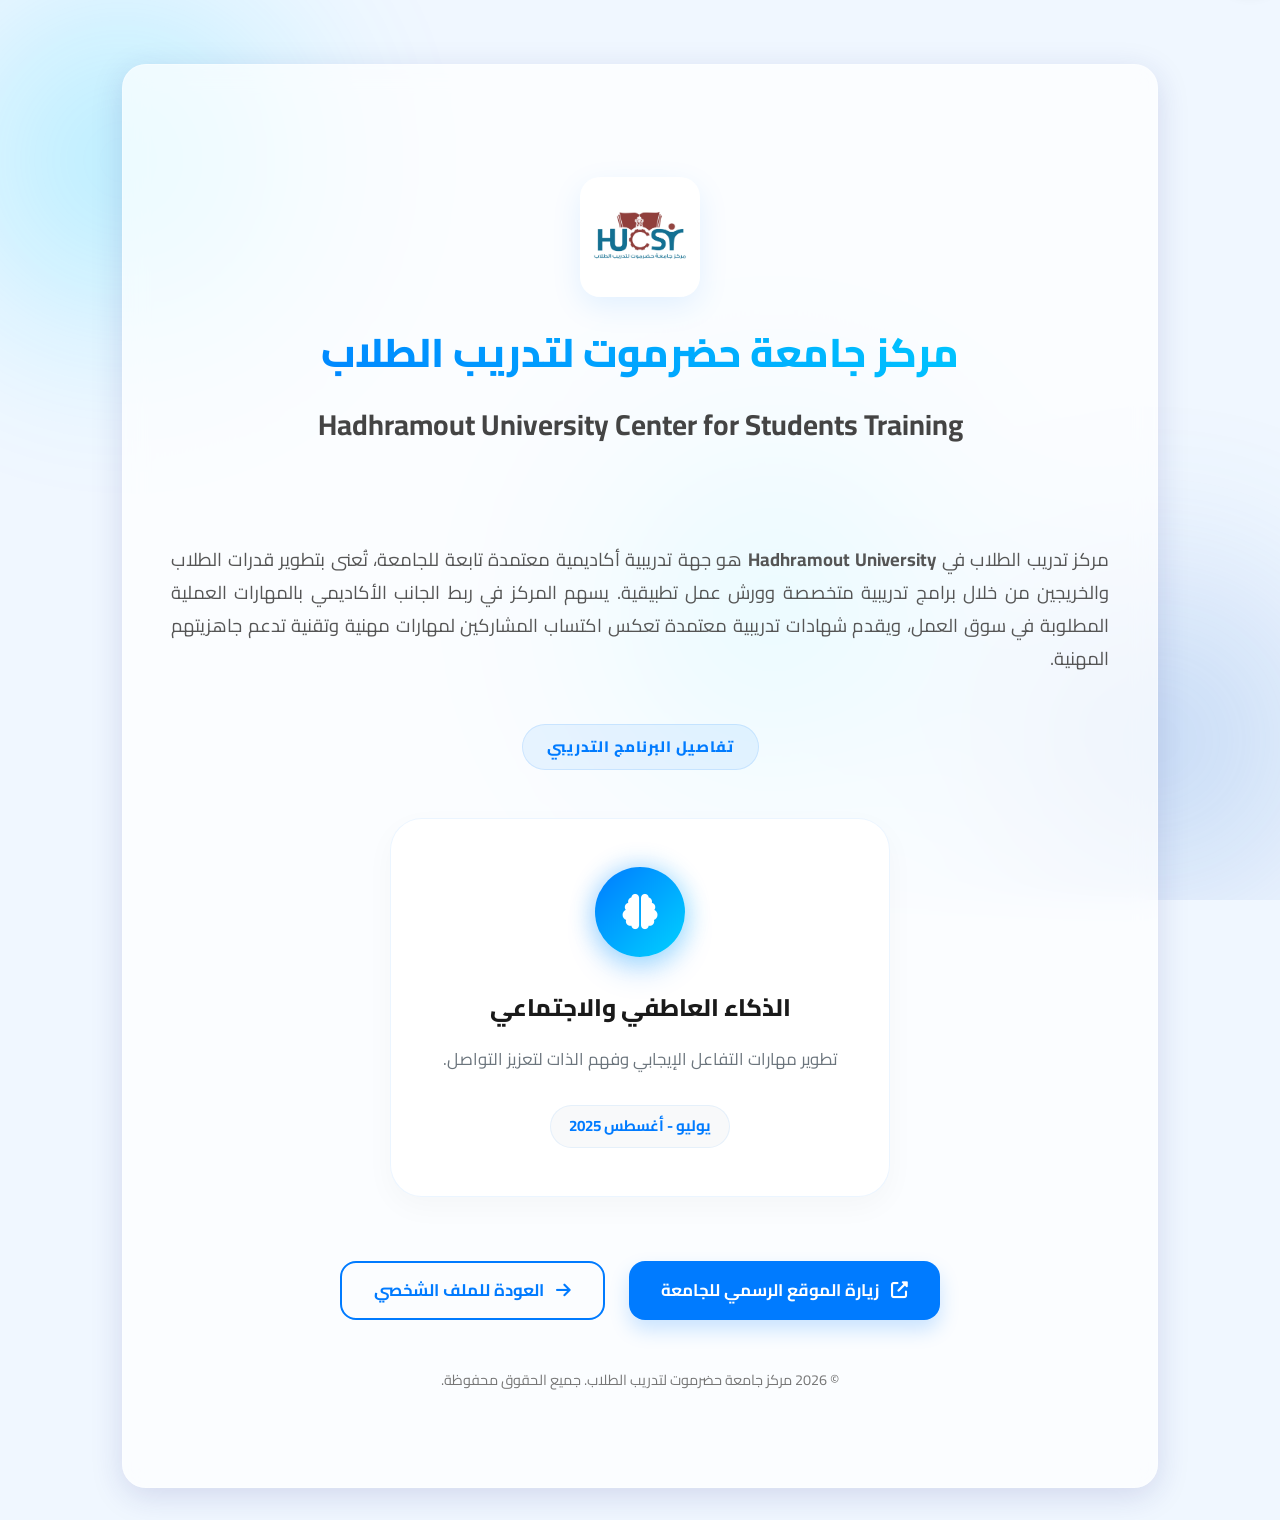
<file: husa_center.html>
<!DOCTYPE html>
<html lang="ar" dir="rtl">
<head>
    <meta charset="UTF-8">
    <meta name="viewport" content="width=device-width, initial-scale=1.0">
    <title data-i18n-content="husa_title">مركز تدريب الطلاب | جامعة حضرموت</title>
    <meta name="description" content="مركز تدريب الطلاب بجمعة حضرموت هو جهة تدريبية أكاديمية معتمدة تابعة للجامعة، تُعنى بتطوير قدرات الطلاب والخريجين.">
    <link rel="stylesheet" href="husa_center.css">
    <link rel="stylesheet" href="chatbot.css?v=8">
    <link rel="stylesheet" href="https://cdnjs.cloudflare.com/ajax/libs/font-awesome/6.4.0/css/all.min.css">
</head>
<body>

    <div class="bg-blobs">
        <div class="blob blob-1"></div>
        <div class="blob blob-2"></div>
        <div class="blob blob-3"></div>
    </div>

    <div class="container">
        <div class="glass-card">
            
            <header class="hero">
                <div class="logo-wrapper">
                    <img src="assets/organization_logos/hadhramout_university_student_training_center_logo.jpg" alt="Logo" class="logo-img">
                </div>
                <h1 data-i18n-content="husa_h1">مركز جامعة حضرموت لتدريب الطلاب</h1>
                <h2>Hadhramout University Center for Students Training</h2>
            </header>

            <main>
                <section class="description">
                    <p id="husa-desc">
                        مركز تدريب الطلاب في <strong>Hadhramout University</strong> هو جهة تدريبية أكاديمية معتمدة تابعة للجامعة، تُعنى بتطوير قدرات الطلاب والخريجين من خلال برامج تدريبية متخصصة وورش عمل تطبيقية. يسهم المركز في ربط الجانب الأكاديمي بالمهارات العملية المطلوبة في سوق العمل، ويقدم شهادات تدريبية معتمدة تعكس اكتساب المشاركين لمهارات مهنية وتقنية تدعم جاهزيتهم المهنية.
                    </p>
                </section>

                <section class="programs">
                    <div id="course-content">
                        <!-- Content will be injected here via JavaScript -->
                    </div>
                </section>

                <div class="cta-group">
                    <a href="https://hu.edu.ye/" target="_blank" class="btn btn-primary" onclick="window.open(this.href, '_blank'); return false;">
                        <i class="fas fa-external-link-alt"></i>
                        <span data-i18n-content="husa_cta_website">زيارة الموقع الرسمي للجامعة</span>
                    </a>
                    <a href="index.html" class="btn btn-outline">
                        <i class="fas fa-arrow-right"></i>
                        <span data-i18n-content="husa_cta_back">العودة للملف الشخصي</span>
                    </a>
                </div>
            </main>

            <footer>
                <p data-i18n-content="husa_footer">&copy; 2026 مركز جامعة حضرموت لتدريب الطلاب. جميع الحقوق محفوظة.</p>
            </footer>

        </div>
    </div>

    <!-- Lang Switcher -->
    <button class="lang-circle-btn" id="lang-circle-btn" onclick="switchLanguage()" aria-label="تبديل اللغة" title="English">
        <span>EN</span>
    </button>

    <script src="script.js?v=9"></script>
    <script>
        const coursesData = {
            'ei': {
                ar: { title: 'الذكاء العاطفي والاجتماعي', desc: 'تطوير مهارات التفاعل الإيجابي وفهم الذات لتعزيز التواصل.', date: 'يوليو - أغسطس 2025' },
                en: { title: 'Emotional and Social Intelligence', desc: 'Developing positive interaction skills and self-awareness to enhance communication.', date: 'July - August 2025' },
                icon: 'fa-brain'
            },
            'spss': {
                ar: { title: 'أساسيات التحليل الإحصائي (SPSS)', desc: 'إتقان مهارات معالجة البيانات الإحصائية باستخدام أدوات احترافية.', date: 'نوفمبر 2025' },
                en: { title: 'Fundamentals of Statistical Analysis (SPSS)', desc: 'Master statistical data processing skills using professional tools.', date: 'November 2025' },
                icon: 'fa-chart-pie'
            },
            'pbi': {
                ar: { title: 'تحليل البيانات (Power BI)', desc: 'تحويل البيانات الخام إلى تقارير تفاعلية ذكية لدعم القرار.', date: 'فبراير 2026' },
                en: { title: 'Data Analysis (Power BI)', desc: 'Transform raw data into smart interactive reports to support decision-making.', date: 'February 2026' },
                icon: 'fa-database'
            },
            'excel': {
                ar: { title: 'أساسيات برنامج الإكسل', desc: 'اكتساب المهارات الأساسية للتعامل مع الجداول والبيانات الحسابية بفعالية.', date: '28 يونيو - 3 يوليو 2025' },
                en: { title: 'Excel Fundamentals', desc: 'Acquire basic skills for effectively handling spreadsheets and computational data.', date: 'June 28 - July 3, 2025' },
                icon: 'fa-file-excel'
            }
        };

        function loadCourse() {
            const urlParams = new URLSearchParams(window.location.search);
            const courseKey = urlParams.get('course');
            const lang = window.currentLang || 'ar';
            const data = coursesData[courseKey] || coursesData['ei'];
            const localized = data[lang];
            const badgeText = (window.contentData && window.contentData.husa_badge)
                ? window.contentData.husa_badge[lang]
                : 'تفاصيل البرنامج التدريبي';

            const contentDiv = document.getElementById('course-content');
            contentDiv.innerHTML = `
                <div class="section-badge">${badgeText}</div>
                <div class="program-card single-focus">
                    <div class="card-icon"><i class="fas ${data.icon}"></i></div>
                    <h3>${localized.title}</h3>
                    <p>${localized.desc}</p>
                    <div class="date-badge">${localized.date}</div>
                </div>
            `;
        }

        window.onload = loadCourse;
        document.addEventListener('languageChanged', loadCourse);
    </script>
</body>
</html>
</file>
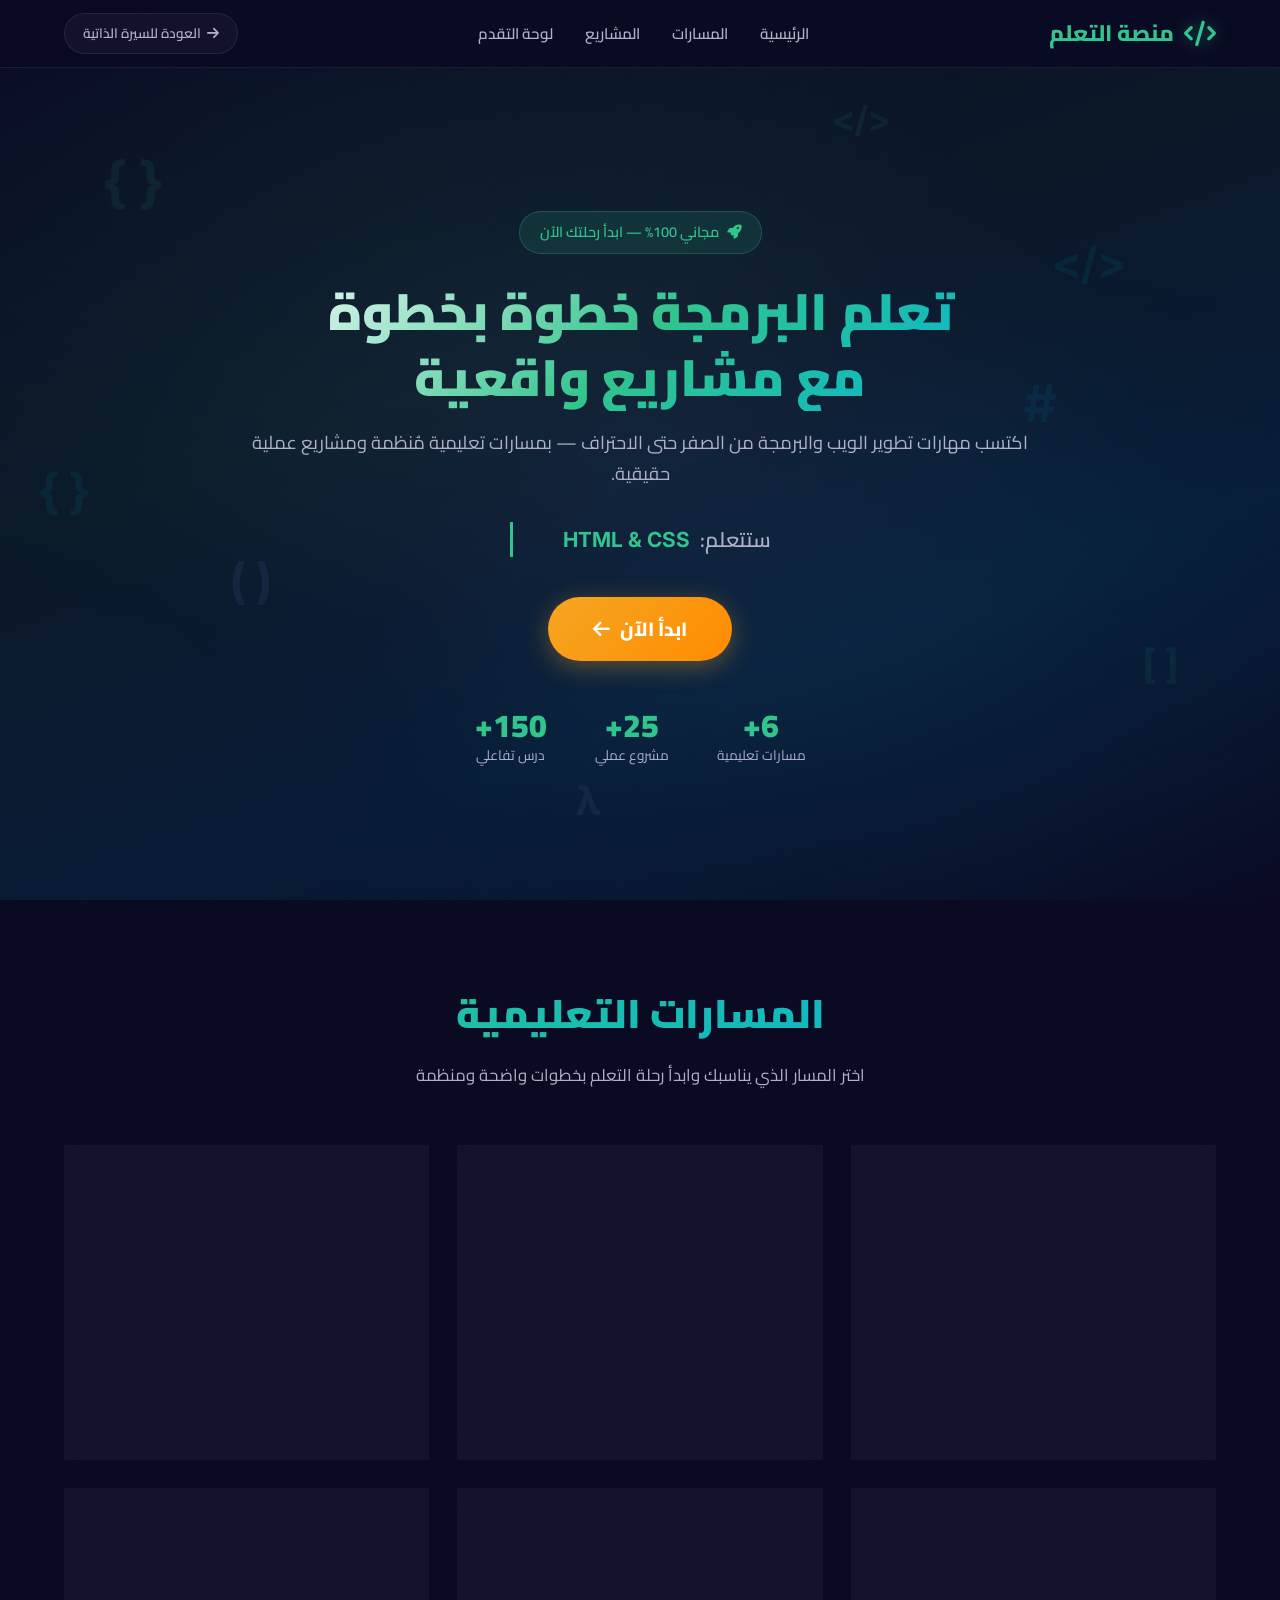
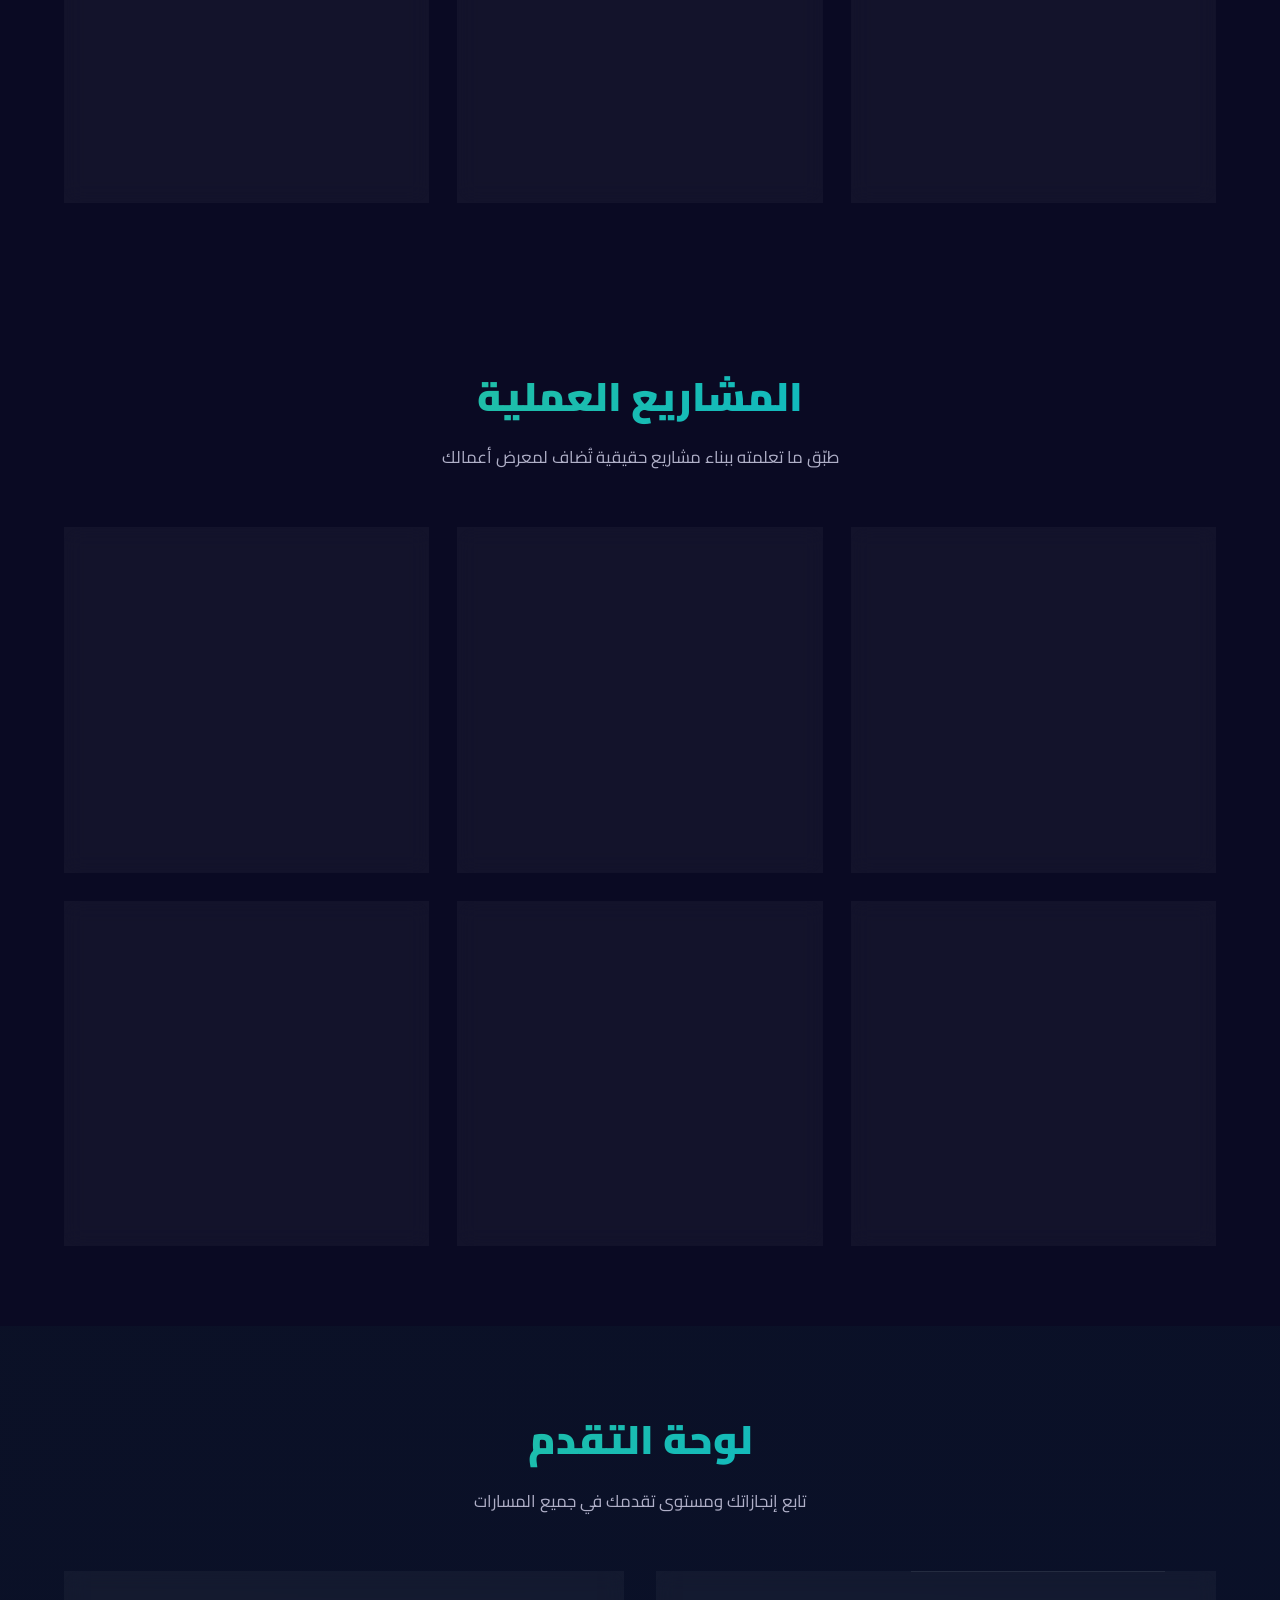
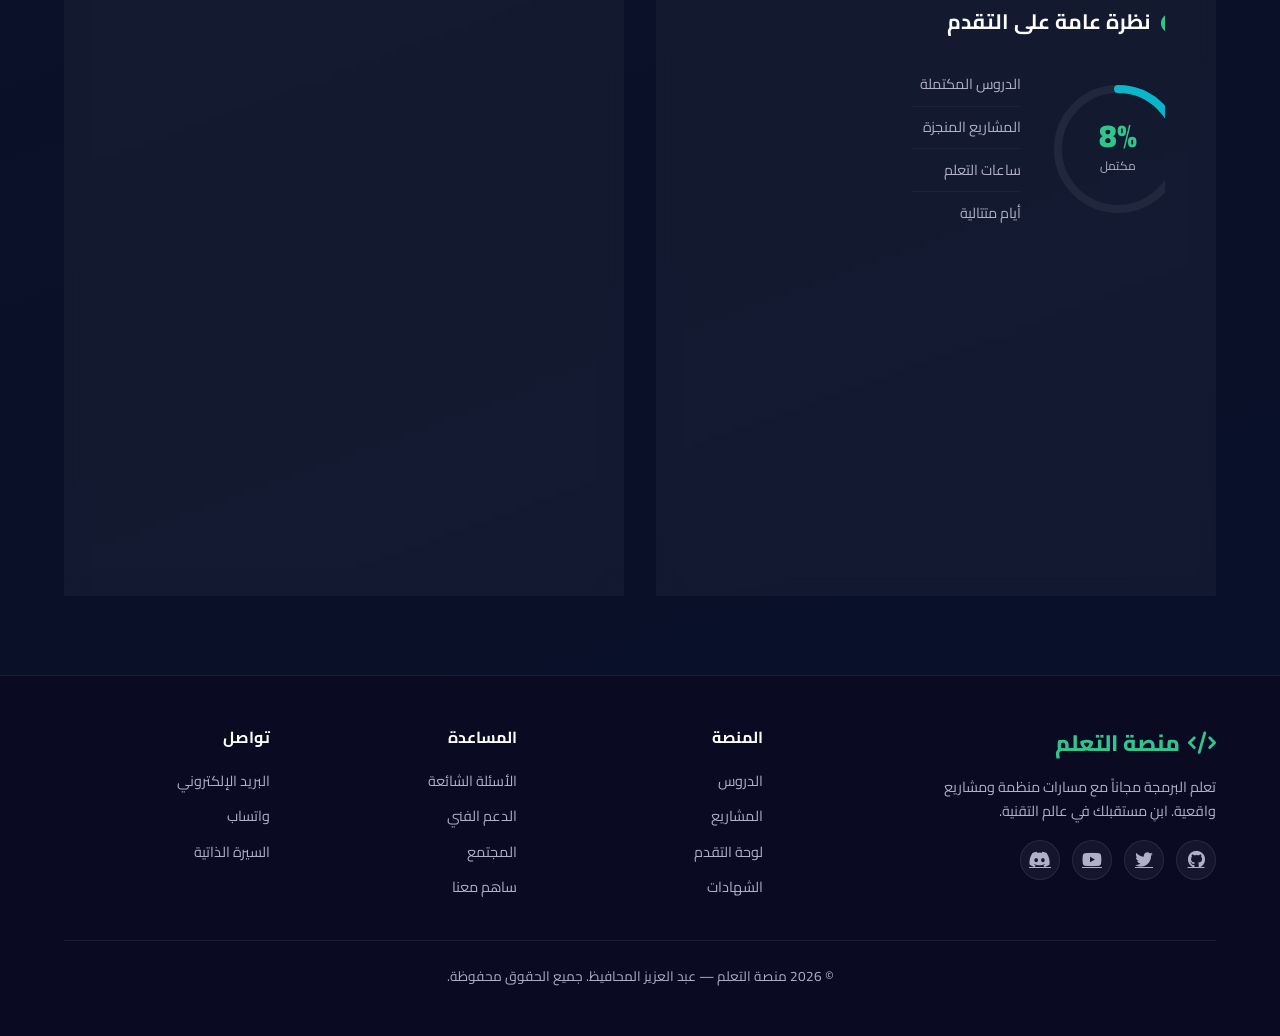
<file: learning.html>
<!DOCTYPE html>
<html lang="ar" dir="rtl">

<head>
    <meta charset="UTF-8">
    <meta name="viewport" content="width=device-width, initial-scale=1.0">
    <meta name="theme-color" content="#0a0a23">
    <title>منصة التعلم | تعلم البرمجة خطوة بخطوة</title>
    <meta name="description"
        content="تعلم البرمجة خطوة بخطوة مع مشاريع واقعية. مسارات HTML, CSS, JavaScript, Python والمزيد.">
    <link rel="stylesheet" href="learning.css">
    <link rel="stylesheet" href="https://cdnjs.cloudflare.com/ajax/libs/font-awesome/6.4.0/css/all.min.css">
</head>

<body>

    <!-- ═══════════ Navigation ═══════════ -->
    <nav class="lp-nav">
        <div class="lp-container lp-nav-inner">
            <a href="#" class="lp-nav-brand">
                <i class="fas fa-code"></i>
                <span>منصة التعلم</span>
            </a>
            <ul class="lp-nav-links">
                <li><a href="#hero">الرئيسية</a></li>
                <li><a href="#paths">المسارات</a></li>
                <li><a href="#projects">المشاريع</a></li>
                <li><a href="#dashboard">لوحة التقدم</a></li>
            </ul>
            <a href="index.html" class="lp-nav-back">
                <i class="fas fa-arrow-right"></i>
                العودة للسيرة الذاتية
            </a>
        </div>
    </nav>

    <!-- ═══════════ 1️⃣ Hero Section ═══════════ -->
    <section id="hero" class="lp-hero">
        <!-- Floating Code Icons -->
        <div class="lp-floating-icons">
            <span class="lp-code-icon">{&nbsp;}</span>
            <span class="lp-code-icon">&lt;/&gt;</span>
            <span class="lp-code-icon">( )</span>
            <span class="lp-code-icon">[ ]</span>
            <span class="lp-code-icon">#</span>
            <span class="lp-code-icon">λ</span>
            <span class="lp-code-icon">&lt;/&gt;</span>
            <span class="lp-code-icon">{&nbsp;}</span>
        </div>

        <div class="lp-hero-content">
            <div class="lp-hero-badge">
                <i class="fas fa-rocket"></i>
                <span>مجاني 100% — ابدأ رحلتك الآن</span>
            </div>

            <h1>تعلم البرمجة خطوة بخطوة<br>مع مشاريع واقعية</h1>

            <p class="lp-hero-subtitle">
                اكتسب مهارات تطوير الويب والبرمجة من الصفر حتى الاحتراف — بمسارات تعليمية مُنظمة ومشاريع عملية حقيقية.
            </p>

            <!-- Typing Effect -->
            <div class="lp-typing-container">
                <span class="lp-typing-label">ستتعلم:</span>
                <span class="lp-typing-text" id="lp-typing-text"></span>
            </div>

            <a href="#paths" class="lp-hero-cta">
                <span>ابدأ الآن</span>
                <i class="fas fa-arrow-left"></i>
            </a>

            <div class="lp-hero-stats">
                <div class="lp-stat">
                    <span class="lp-stat-number" data-count="6">0</span>
                    <span class="lp-stat-label">مسارات تعليمية</span>
                </div>
                <div class="lp-stat">
                    <span class="lp-stat-number" data-count="25">0</span>
                    <span class="lp-stat-label">مشروع عملي</span>
                </div>
                <div class="lp-stat">
                    <span class="lp-stat-number" data-count="150">0</span>
                    <span class="lp-stat-label">درس تفاعلي</span>
                </div>
            </div>
        </div>
    </section>

    <!-- ═══════════ 2️⃣ Learning Paths ═══════════ -->
    <section id="paths" class="lp-section">
        <div class="lp-container">
            <div class="lp-section-header lp-fade">
                <h2 class="lp-section-title">المسارات التعليمية</h2>
                <p class="lp-section-subtitle">اختر المسار الذي يناسبك وابدأ رحلة التعلم بخطوات واضحة ومنظمة</p>
            </div>

            <div class="lp-paths-grid lp-stagger">
                <!-- Path 1: HTML/CSS -->
                <div class="lp-path-card lp-fade">
                    <div class="lp-path-top">
                        <div class="lp-path-icon html-css">
                            <i class="fab fa-html5"></i>
                        </div>
                        <div class="lp-path-info">
                            <h3>HTML & CSS</h3>
                            <span>12 درس • 4 مشاريع</span>
                        </div>
                    </div>
                    <p class="lp-path-desc">تعلم بناء صفحات الويب من الصفر باستخدام HTML و CSS مع تصميم متجاوب وحديث.
                    </p>
                    <div class="lp-path-progress-wrap">
                        <div class="lp-progress-header">
                            <span class="lp-progress-label">التقدم</span>
                            <span class="lp-progress-value">75%</span>
                        </div>
                        <div class="lp-progress-track">
                            <div class="lp-progress-fill" data-width="75%"></div>
                        </div>
                    </div>
                    <a href="#" class="lp-path-cta">تابع التعلم <i class="fas fa-arrow-left"></i></a>
                </div>

                <!-- Path 2: JavaScript -->
                <div class="lp-path-card lp-fade">
                    <div class="lp-path-top">
                        <div class="lp-path-icon javascript">
                            <i class="fab fa-js-square"></i>
                        </div>
                        <div class="lp-path-info">
                            <h3>JavaScript</h3>
                            <span>20 درس • 6 مشاريع</span>
                        </div>
                    </div>
                    <p class="lp-path-desc">أساسيات JavaScript المتقدمة: المتغيرات، الدوال، DOM، الأحداث، والبرمجة غير
                        المتزامنة.</p>
                    <div class="lp-path-progress-wrap">
                        <div class="lp-progress-header">
                            <span class="lp-progress-label">التقدم</span>
                            <span class="lp-progress-value">45%</span>
                        </div>
                        <div class="lp-progress-track">
                            <div class="lp-progress-fill" data-width="45%"></div>
                        </div>
                    </div>
                    <a href="#" class="lp-path-cta">تابع التعلم <i class="fas fa-arrow-left"></i></a>
                </div>

                <!-- Path 3: Python -->
                <div class="lp-path-card lp-fade">
                    <div class="lp-path-top">
                        <div class="lp-path-icon python">
                            <i class="fab fa-python"></i>
                        </div>
                        <div class="lp-path-info">
                            <h3>Python</h3>
                            <span>18 درس • 5 مشاريع</span>
                        </div>
                    </div>
                    <p class="lp-path-desc">تعلم لغة Python من البداية: المتغيرات، الحلقات، الدوال، والمكتبات الأساسية.
                    </p>
                    <div class="lp-path-progress-wrap">
                        <div class="lp-progress-header">
                            <span class="lp-progress-label">التقدم</span>
                            <span class="lp-progress-value">30%</span>
                        </div>
                        <div class="lp-progress-track">
                            <div class="lp-progress-fill" data-width="30%"></div>
                        </div>
                    </div>
                    <a href="#" class="lp-path-cta">ابدأ التعلم <i class="fas fa-arrow-left"></i></a>
                </div>

                <!-- Path 4: React -->
                <div class="lp-path-card lp-fade">
                    <div class="lp-path-top">
                        <div class="lp-path-icon react">
                            <i class="fab fa-react"></i>
                        </div>
                        <div class="lp-path-info">
                            <h3>React.js</h3>
                            <span>15 درس • 3 مشاريع</span>
                        </div>
                    </div>
                    <p class="lp-path-desc">بناء تطبيقات ويب تفاعلية باستخدام React مع المكونات و Hooks و State
                        Management.</p>
                    <div class="lp-path-progress-wrap">
                        <div class="lp-progress-header">
                            <span class="lp-progress-label">التقدم</span>
                            <span class="lp-progress-value">10%</span>
                        </div>
                        <div class="lp-progress-track">
                            <div class="lp-progress-fill" data-width="10%"></div>
                        </div>
                    </div>
                    <a href="#" class="lp-path-cta">ابدأ التعلم <i class="fas fa-arrow-left"></i></a>
                </div>

                <!-- Path 5: Node.js -->
                <div class="lp-path-card lp-fade">
                    <div class="lp-path-top">
                        <div class="lp-path-icon nodejs">
                            <i class="fab fa-node-js"></i>
                        </div>
                        <div class="lp-path-info">
                            <h3>Node.js & APIs</h3>
                            <span>14 درس • 4 مشاريع</span>
                        </div>
                    </div>
                    <p class="lp-path-desc">بناء خوادم وواجهات برمجية احترافية باستخدام Node.js و Express وقواعد
                        البيانات.</p>
                    <div class="lp-path-progress-wrap">
                        <div class="lp-progress-header">
                            <span class="lp-progress-label">التقدم</span>
                            <span class="lp-progress-value">5%</span>
                        </div>
                        <div class="lp-progress-track">
                            <div class="lp-progress-fill" data-width="5%"></div>
                        </div>
                    </div>
                    <a href="#" class="lp-path-cta">ابدأ التعلم <i class="fas fa-arrow-left"></i></a>
                </div>

                <!-- Path 6: Data Science -->
                <div class="lp-path-card lp-fade">
                    <div class="lp-path-top">
                        <div class="lp-path-icon data">
                            <i class="fas fa-brain"></i>
                        </div>
                        <div class="lp-path-info">
                            <h3>علم البيانات و AI</h3>
                            <span>22 درس • 3 مشاريع</span>
                        </div>
                    </div>
                    <p class="lp-path-desc">مقدمة في علم البيانات والذكاء الاصطناعي مع Python و Pandas و Machine
                        Learning.</p>
                    <div class="lp-path-progress-wrap">
                        <div class="lp-progress-header">
                            <span class="lp-progress-label">التقدم</span>
                            <span class="lp-progress-value">0%</span>
                        </div>
                        <div class="lp-progress-track">
                            <div class="lp-progress-fill" data-width="0%"></div>
                        </div>
                    </div>
                    <a href="#" class="lp-path-cta">ابدأ التعلم <i class="fas fa-arrow-left"></i></a>
                </div>
            </div>
        </div>
    </section>

    <!-- ═══════════ 3️⃣ Projects Section ═══════════ -->
    <section id="projects" class="lp-section">
        <div class="lp-container">
            <div class="lp-section-header lp-fade">
                <h2 class="lp-section-title">المشاريع العملية</h2>
                <p class="lp-section-subtitle">طبّق ما تعلمته ببناء مشاريع حقيقية تُضاف لمعرض أعمالك</p>
            </div>

            <div class="lp-projects-grid lp-stagger">
                <!-- Project 1 -->
                <div class="lp-project-card lp-fade">
                    <div class="lp-project-thumb proj-1">
                        <i class="fas fa-globe"></i>
                    </div>
                    <div class="lp-project-body">
                        <h3>موقع شخصي متجاوب</h3>
                        <p>بناء Portfolio كامل بـ HTML & CSS مع تصميم Responsive.</p>
                        <div class="lp-project-footer">
                            <div class="lp-project-progress-mini">
                                <span class="lp-progress-pct">80%</span>
                                <div class="lp-progress-track">
                                    <div class="lp-progress-fill" data-width="80%"></div>
                                </div>
                            </div>
                            <a href="#" class="lp-project-btn">تابع <i class="fas fa-play"></i></a>
                        </div>
                    </div>
                </div>

                <!-- Project 2 -->
                <div class="lp-project-card lp-fade">
                    <div class="lp-project-thumb proj-2">
                        <i class="fas fa-list-check"></i>
                    </div>
                    <div class="lp-project-body">
                        <h3>تطبيق قائمة المهام</h3>
                        <p>تطبيق Todo List تفاعلي بـ JavaScript مع Local Storage.</p>
                        <div class="lp-project-footer">
                            <div class="lp-project-progress-mini">
                                <span class="lp-progress-pct">55%</span>
                                <div class="lp-progress-track">
                                    <div class="lp-progress-fill" data-width="55%"></div>
                                </div>
                            </div>
                            <a href="#" class="lp-project-btn">تابع <i class="fas fa-play"></i></a>
                        </div>
                    </div>
                </div>

                <!-- Project 3 -->
                <div class="lp-project-card lp-fade">
                    <div class="lp-project-thumb proj-3">
                        <i class="fas fa-calculator"></i>
                    </div>
                    <div class="lp-project-body">
                        <h3>آلة حاسبة Python</h3>
                        <p>بناء آلة حاسبة علمية بواجهة رسومية باستخدام Tkinter.</p>
                        <div class="lp-project-footer">
                            <div class="lp-project-progress-mini">
                                <span class="lp-progress-pct">20%</span>
                                <div class="lp-progress-track">
                                    <div class="lp-progress-fill" data-width="20%"></div>
                                </div>
                            </div>
                            <a href="#" class="lp-project-btn">ابدأ <i class="fas fa-play"></i></a>
                        </div>
                    </div>
                </div>

                <!-- Project 4 -->
                <div class="lp-project-card lp-fade">
                    <div class="lp-project-thumb proj-4">
                        <i class="fas fa-cloud-sun"></i>
                    </div>
                    <div class="lp-project-body">
                        <h3>تطبيق حالة الطقس</h3>
                        <p>تطبيق React يعرض حالة الطقس الحية باستخدام API خارجي.</p>
                        <div class="lp-project-footer">
                            <div class="lp-project-progress-mini">
                                <span class="lp-progress-pct">0%</span>
                                <div class="lp-progress-track">
                                    <div class="lp-progress-fill" data-width="0%"></div>
                                </div>
                            </div>
                            <a href="#" class="lp-project-btn">ابدأ <i class="fas fa-play"></i></a>
                        </div>
                    </div>
                </div>

                <!-- Project 5 -->
                <div class="lp-project-card lp-fade">
                    <div class="lp-project-thumb proj-5">
                        <i class="fas fa-server"></i>
                    </div>
                    <div class="lp-project-body">
                        <h3>REST API متكامل</h3>
                        <p>بناء واجهة برمجية بـ Node.js و Express مع قاعدة بيانات MongoDB.</p>
                        <div class="lp-project-footer">
                            <div class="lp-project-progress-mini">
                                <span class="lp-progress-pct">0%</span>
                                <div class="lp-progress-track">
                                    <div class="lp-progress-fill" data-width="0%"></div>
                                </div>
                            </div>
                            <a href="#" class="lp-project-btn">ابدأ <i class="fas fa-play"></i></a>
                        </div>
                    </div>
                </div>

                <!-- Project 6 -->
                <div class="lp-project-card lp-fade">
                    <div class="lp-project-thumb proj-6">
                        <i class="fas fa-chart-bar"></i>
                    </div>
                    <div class="lp-project-body">
                        <h3>لوحة تحليل بيانات</h3>
                        <p>بناء Dashboard لتحليل البيانات بـ Python و Pandas مع تصور بياني.</p>
                        <div class="lp-project-footer">
                            <div class="lp-project-progress-mini">
                                <span class="lp-progress-pct">0%</span>
                                <div class="lp-progress-track">
                                    <div class="lp-progress-fill" data-width="0%"></div>
                                </div>
                            </div>
                            <a href="#" class="lp-project-btn">ابدأ <i class="fas fa-play"></i></a>
                        </div>
                    </div>
                </div>
            </div>
        </div>
    </section>

    <!-- ═══════════ 4️⃣ Dashboard ═══════════ -->
    <section id="dashboard" class="lp-section lp-dashboard">
        <div class="lp-container">
            <div class="lp-section-header lp-fade">
                <h2 class="lp-section-title">لوحة التقدم</h2>
                <p class="lp-section-subtitle">تابع إنجازاتك ومستوى تقدمك في جميع المسارات</p>
            </div>

            <div class="lp-dashboard-grid">
                <!-- Left: Progress Overview -->
                <div class="lp-dash-card lp-fade">
                    <h3><i class="fas fa-chart-pie"></i> نظرة عامة على التقدم</h3>

                    <div class="lp-overall-progress">
                        <div class="lp-circle-progress">
                            <svg viewBox="0 0 130 130">
                                <defs>
                                    <linearGradient id="lpGradient" x1="0%" y1="0%" x2="100%" y2="100%">
                                        <stop offset="0%" stop-color="#31c48d" />
                                        <stop offset="100%" stop-color="#00b4d8" />
                                    </linearGradient>
                                </defs>
                                <circle class="lp-circle-bg" cx="65" cy="65" r="60"></circle>
                                <circle class="lp-circle-fill" cx="65" cy="65" r="60" id="lp-main-circle"></circle>
                            </svg>
                            <div class="lp-circle-text">
                                <span class="lp-circle-pct" id="lp-circle-pct">0%</span>
                                <span class="lp-circle-sub">مكتمل</span>
                            </div>
                        </div>

                        <div class="lp-overall-details">
                            <div class="lp-detail-row">
                                <span class="lp-detail-label">الدروس المكتملة</span>
                                <span class="lp-detail-val">38 / 150</span>
                            </div>
                            <div class="lp-detail-row">
                                <span class="lp-detail-label">المشاريع المنجزة</span>
                                <span class="lp-detail-val">3 / 25</span>
                            </div>
                            <div class="lp-detail-row">
                                <span class="lp-detail-label">ساعات التعلم</span>
                                <span class="lp-detail-val">47 ساعة</span>
                            </div>
                            <div class="lp-detail-row">
                                <span class="lp-detail-label">أيام متتالية</span>
                                <span class="lp-detail-val">🔥 12 يوم</span>
                            </div>
                        </div>
                    </div>

                    <!-- Per-Path Progress -->
                    <div class="lp-dash-paths">
                        <div class="lp-dash-path-item">
                            <div class="lp-dash-path-icon html-css"><i class="fab fa-html5"></i></div>
                            <div class="lp-dash-path-info">
                                <div class="lp-dash-path-name">
                                    <span>HTML & CSS</span>
                                    <span>75%</span>
                                </div>
                                <div class="lp-dash-path-track">
                                    <div class="lp-dash-path-fill fill-html" data-width="75%"></div>
                                </div>
                            </div>
                        </div>
                        <div class="lp-dash-path-item">
                            <div class="lp-dash-path-icon javascript"><i class="fab fa-js-square"></i></div>
                            <div class="lp-dash-path-info">
                                <div class="lp-dash-path-name">
                                    <span>JavaScript</span>
                                    <span>45%</span>
                                </div>
                                <div class="lp-dash-path-track">
                                    <div class="lp-dash-path-fill fill-js" data-width="45%"></div>
                                </div>
                            </div>
                        </div>
                        <div class="lp-dash-path-item">
                            <div class="lp-dash-path-icon python"><i class="fab fa-python"></i></div>
                            <div class="lp-dash-path-info">
                                <div class="lp-dash-path-name">
                                    <span>Python</span>
                                    <span>30%</span>
                                </div>
                                <div class="lp-dash-path-track">
                                    <div class="lp-dash-path-fill fill-python" data-width="30%"></div>
                                </div>
                            </div>
                        </div>
                        <div class="lp-dash-path-item">
                            <div class="lp-dash-path-icon react"><i class="fab fa-react"></i></div>
                            <div class="lp-dash-path-info">
                                <div class="lp-dash-path-name">
                                    <span>React.js</span>
                                    <span>10%</span>
                                </div>
                                <div class="lp-dash-path-track">
                                    <div class="lp-dash-path-fill fill-react" data-width="10%"></div>
                                </div>
                            </div>
                        </div>
                        <div class="lp-dash-path-item">
                            <div class="lp-dash-path-icon nodejs"><i class="fab fa-node-js"></i></div>
                            <div class="lp-dash-path-info">
                                <div class="lp-dash-path-name">
                                    <span>Node.js</span>
                                    <span>5%</span>
                                </div>
                                <div class="lp-dash-path-track">
                                    <div class="lp-dash-path-fill fill-node" data-width="5%"></div>
                                </div>
                            </div>
                        </div>
                        <div class="lp-dash-path-item">
                            <div class="lp-dash-path-icon data"><i class="fas fa-brain"></i></div>
                            <div class="lp-dash-path-info">
                                <div class="lp-dash-path-name">
                                    <span>علم البيانات</span>
                                    <span>0%</span>
                                </div>
                                <div class="lp-dash-path-track">
                                    <div class="lp-dash-path-fill fill-data" data-width="0%"></div>
                                </div>
                            </div>
                        </div>
                    </div>
                </div>

                <!-- Right: Badges -->
                <div class="lp-dash-card lp-fade">
                    <h3><i class="fas fa-trophy"></i> الإنجازات والأوسمة</h3>

                    <div class="lp-badges-grid">
                        <div class="lp-badge">
                            <div class="lp-badge-icon badge-gold">
                                <i class="fas fa-star"></i>
                            </div>
                            <span class="lp-badge-name">أول درس</span>
                        </div>
                        <div class="lp-badge">
                            <div class="lp-badge-icon badge-green">
                                <i class="fas fa-code"></i>
                            </div>
                            <span class="lp-badge-name">مبرمج مبتدئ</span>
                        </div>
                        <div class="lp-badge">
                            <div class="lp-badge-icon badge-blue">
                                <i class="fas fa-project-diagram"></i>
                            </div>
                            <span class="lp-badge-name">أول مشروع</span>
                        </div>
                        <div class="lp-badge">
                            <div class="lp-badge-icon badge-purple">
                                <i class="fas fa-fire"></i>
                            </div>
                            <span class="lp-badge-name">7 أيام متتالية</span>
                        </div>
                        <div class="lp-badge">
                            <div class="lp-badge-icon badge-orange">
                                <i class="fas fa-graduation-cap"></i>
                            </div>
                            <span class="lp-badge-name">إتمام مسار</span>
                        </div>
                        <div class="lp-badge">
                            <div class="lp-badge-icon badge-pink">
                                <i class="fas fa-gem"></i>
                            </div>
                            <span class="lp-badge-name">خبير CSS</span>
                        </div>
                    </div>
                </div>
            </div>
        </div>
    </section>

    <!-- ═══════════ 5️⃣ Footer ═══════════ -->
    <footer class="lp-footer">
        <div class="lp-container">
            <div class="lp-footer-inner">
                <div class="lp-footer-brand">
                    <h3><i class="fas fa-code"></i> منصة التعلم</h3>
                    <p>تعلم البرمجة مجاناً مع مسارات منظمة ومشاريع واقعية. ابنِ مستقبلك في عالم التقنية.</p>
                    <div class="lp-footer-social">
                        <a href="#" title="GitHub"><i class="fab fa-github"></i></a>
                        <a href="#" title="Twitter"><i class="fab fa-twitter"></i></a>
                        <a href="#" title="YouTube"><i class="fab fa-youtube"></i></a>
                        <a href="#" title="Discord"><i class="fab fa-discord"></i></a>
                    </div>
                </div>

                <div class="lp-footer-col">
                    <h4>المنصة</h4>
                    <ul>
                        <li><a href="#paths">الدروس</a></li>
                        <li><a href="#projects">المشاريع</a></li>
                        <li><a href="#dashboard">لوحة التقدم</a></li>
                        <li><a href="#">الشهادات</a></li>
                    </ul>
                </div>

                <div class="lp-footer-col">
                    <h4>المساعدة</h4>
                    <ul>
                        <li><a href="#">الأسئلة الشائعة</a></li>
                        <li><a href="#">الدعم الفني</a></li>
                        <li><a href="#">المجتمع</a></li>
                        <li><a href="#">ساهم معنا</a></li>
                    </ul>
                </div>

                <div class="lp-footer-col">
                    <h4>تواصل</h4>
                    <ul>
                        <li><a href="mailto:bdalzyzmhmdalmhafyz@gmail.com">البريد الإلكتروني</a></li>
                        <li><a href="https://wa.me/967776543245" target="_blank">واتساب</a></li>
                        <li><a href="index.html">السيرة الذاتية</a></li>
                    </ul>
                </div>
            </div>

            <div class="lp-footer-bottom">
                <p>© 2026 منصة التعلم — عبد العزيز المحافيظ. جميع الحقوق محفوظة.</p>
            </div>
        </div>
    </footer>

    <script src="learning.js"></script>
</body>

</html>
</file>
<file: husa_center.css>
@import url('https://fonts.googleapis.com/css2?family=Cairo:wght@300;400;600;800&family=Outfit:wght@400;700&display=swap');

:root {
    --primary: #007bff;
    --primary-light: #00d2ff;
    --secondary: #92fe9d;
    --bg-light: #f0f7ff;
    --text-dark: #1a1a1a;
    --text-light: #ffffff;
    --glass-bg: rgba(255, 255, 255, 0.7);
    --glass-border: rgba(255, 255, 255, 0.3);
    --shadow: 0 8px 32px 0 rgba(31, 38, 135, 0.15);
    --transition: all 0.4s cubic-bezier(0.165, 0.84, 0.44, 1);
}

* {
    margin: 0;
    padding: 0;
    box-sizing: border-box;
}

body {
    font-family: 'Cairo', sans-serif;
    background: var(--bg-light);
    color: var(--text-dark);
    direction: rtl;
    overflow-x: hidden;
    line-height: 1.6;
}

/* ═══════════ Background Elements ═══════════ */
.bg-blobs {
    position: fixed;
    top: 0;
    left: 0;
    width: 100%;
    height: 100%;
    z-index: -1;
    overflow: hidden;
}

.blob {
    position: absolute;
    width: 500px;
    height: 500px;
    background: radial-gradient(circle, var(--primary-light), transparent 70%);
    filter: blur(80px);
    opacity: 0.3;
    border-radius: 50%;
    animation: move 20s infinite alternate;
}

.blob-1 { top: -10%; left: -10%; background: radial-gradient(circle, #00d2ff, transparent 70%); }
.blob-2 { bottom: -10%; right: -10%; background: radial-gradient(circle, #3a7bd5, transparent 70%); animation-delay: -5s; }
.blob-3 { top: 40%; right: 20%; background: radial-gradient(circle, #00d2ff, transparent 70%); animation-delay: -10s; }

@keyframes move {
    0% { transform: translate(0, 0) scale(1); }
    100% { transform: translate(100px, 50px) scale(1.1); }
}

/* ═══════════ Components ═══════════ */
.container {
    max-width: 1100px;
    margin: 0 auto;
    padding: 2rem;
}

.glass-card {
    background: var(--glass-bg);
    backdrop-filter: blur(12px);
    -webkit-backdrop-filter: blur(12px);
    border: 1px solid var(--glass-border);
    border-radius: 24px;
    box-shadow: var(--shadow);
    padding: 3rem;
    margin-top: 2rem;
    transition: var(--transition);
}

.glass-card:hover {
    transform: translateY(-5px);
    box-shadow: 0 12px 40px 0 rgba(31, 38, 135, 0.25);
}

/* ═══════════ Hero Section ═══════════ */
.hero {
    text-align: center;
    padding: 4rem 1rem;
}

.logo-wrapper {
    width: 120px;
    height: 120px;
    margin: 0 auto 1.5rem;
    padding: 10px;
    background: white;
    border-radius: 20px;
    box-shadow: 0 10px 30px rgba(0, 123, 255, 0.1);
    animation: float 4s ease-in-out infinite;
}

.logo-img {
    width: 100%;
    height: 100%;
    object-fit: contain;
}

@keyframes float {
    0%, 100% { transform: translateY(0); }
    50% { transform: translateY(-10px); }
}

.hero h1 {
    font-size: 2.5rem;
    font-weight: 800;
    margin-bottom: 1rem;
    background: linear-gradient(45deg, var(--primary), var(--primary-light));
    -webkit-background-clip: text;
    background-clip: text;
    color: transparent;
}

.hero h2 {
    font-size: 1.8rem;
    color: #444;
    margin-bottom: 2rem;
}

/* ═══════════ Content ═══════════ */
.description {
    font-size: 1.15rem;
    color: #555;
    text-align: justify;
    line-height: 1.8;
    margin-bottom: 3rem;
}

/* ═══════════ Programs Grid ═══════════ */
.programs {
    margin-bottom: 4rem;
}

.section-badge {
    display: inline-block;
    padding: 10px 24px;
    background: rgba(0, 123, 255, 0.08);
    color: var(--primary);
    border-radius: 50px;
    font-weight: 800;
    margin-bottom: 3rem;
    font-size: 0.95rem;
    border: 1px solid rgba(0, 123, 255, 0.12);
    text-transform: uppercase;
    letter-spacing: 1px;
}

.programs-grid {
    display: grid;
    grid-template-columns: repeat(3, 1fr);
    gap: 2.5rem;
}

#course-content {
    display: flex;
    flex-direction: column;
    align-items: center;
}

.program-card {
    background: white;
    padding: 3rem 2.5rem;
    border-radius: 32px;
    border: 1px solid rgba(0, 123, 255, 0.08);
    transition: all 0.4s cubic-bezier(0.175, 0.885, 0.32, 1.275);
    position: relative;
    display: flex;
    flex-direction: column;
    text-align: center;
    align-items: center;
    box-shadow: 0 10px 30px rgba(0, 0, 0, 0.03);
    max-width: 500px;
    width: 100%;
}

.program-card.single-focus {
    animation: slideUp 0.6s ease-out forwards;
}

@keyframes slideUp {
    from { opacity: 0; transform: translateY(30px); }
    to { opacity: 1; transform: translateY(0); }
}

.program-card:hover {
    transform: translateY(-12px);
    box-shadow: 0 25px 50px rgba(0, 123, 255, 0.12);
    border-color: rgba(0, 123, 255, 0.2);
}

.card-icon {
    width: 90px;
    height: 90px;
    background: linear-gradient(135deg, var(--primary) 0%, var(--primary-light) 100%);
    color: white;
    border-radius: 50%;
    display: flex;
    align-items: center;
    justify-content: center;
    font-size: 2.2rem;
    margin-bottom: 2rem;
    position: relative;
    box-shadow: 0 15px 30px rgba(0, 123, 255, 0.2);
    transition: 0.4s ease;
}

.card-icon::after {
    content: '';
    position: absolute;
    inset: -2px;
    border-radius: 50%;
    background: linear-gradient(135deg, var(--primary), var(--primary-light));
    z-index: -1;
    opacity: 0.3;
    filter: blur(12px);
    transition: 0.4s;
}

.program-card:hover .card-icon {
    transform: rotate(10deg) scale(1.1);
    box-shadow: 0 20px 40px rgba(0, 123, 255, 0.35);
}

.program-card:hover .card-icon::after {
    opacity: 0.6;
    filter: blur(18px);
}

.program-card h3 {
    font-size: 1.5rem;
    color: var(--text-dark);
    margin-bottom: 1.2rem;
    font-weight: 800;
}

.program-card p {
    color: #6c757d;
    font-size: 1.05rem;
    line-height: 1.6;
    margin-bottom: 2rem;
    flex: 1;
}

.date-badge {
    background: #f8f9fa;
    color: var(--primary);
    padding: 8px 18px;
    border-radius: 100px;
    font-weight: 700;
    font-size: 0.95rem;
    border: 1px solid rgba(0, 123, 255, 0.08);
    transition: 0.3s;
}

.program-card:hover .date-badge {
    background: var(--primary);
    color: white;
    box-shadow: 0 5px 15px rgba(0, 123, 255, 0.2);
}

/* ═══════════ Buttons ═══════════ */
.cta-group {
    display: flex;
    justify-content: center;
    gap: 1.5rem;
    margin-top: 1rem;
}

.btn {
    text-decoration: none;
    padding: 14px 32px;
    border-radius: 16px;
    font-weight: 700;
    transition: var(--transition);
    display: inline-flex;
    align-items: center;
    gap: 12px;
    font-size: 1.05rem;
}

.btn-primary {
    background: var(--primary);
    color: white;
    box-shadow: 0 10px 20px rgba(0, 123, 255, 0.2);
}

.btn-primary:hover {
    background: #0056b3;
    transform: translateY(-3px);
    box-shadow: 0 15px 30px rgba(0, 123, 255, 0.3);
}

.btn-outline {
    border: 2px solid var(--primary);
    color: var(--primary);
}

.btn-outline:hover {
    background: rgba(0, 123, 255, 0.05);
    transform: translateY(-3px);
}

/* ═══════════ Footer ═══════════ */
footer {
    text-align: center;
    padding: 3rem 1rem;
    color: #777;
    font-size: 0.9rem;
}

/* ═══════════ Responsive ═══════════ */
@media (max-width: 1024px) {
    .programs-grid { grid-template-columns: repeat(2, 1fr); }
}

@media (max-width: 768px) {
    .glass-card { padding: 1.5rem; }
    .hero h1 { font-size: 2rem; }
    .hero h2 { font-size: 1.5rem; }
    .programs-grid { grid-template-columns: 1fr; gap: 1.5rem; }
    .program-card { padding: 2rem 1.5rem; }
    .cta-group { flex-direction: column; }
}
</file>
<file: chatbot.css>
/* ══════════════════════════════════════════════════════
   CHATBOT FLOATING BUTTON + POPUP — AI NEON STYLE
   ══════════════════════════════════════════════════════ */

/* ── Wrapper: flows inside .floating-actions ── */
.chatbot-fab-wrapper {
  position: relative;
  width: 60px;
  height: 60px;
  z-index: 9990;
  display: flex;
  display: flex;
  align-items: center;
  justify-content: center;
}

/* ── Floating Lang Switcher Circle ── */
.lang-circle-btn {
  position: absolute;
  top: -65px;
  right: 5px;
  width: 50px;
  height: 50px;
  border-radius: 50%;
  border: 1px solid var(--btn-border, rgba(59,130,246,0.3));
  background: var(--btn-bg, rgba(59,130,246,0.12));
  color: var(--btn-color, #60a5fa);
  display: flex;
  align-items: center;
  justify-content: center;
  cursor: pointer;
  z-index: 10;
  font-family: 'Cairo', sans-serif;
  font-size: 1rem;
  font-weight: 800;
  letter-spacing: 1px;
  backdrop-filter: blur(8px);
  box-shadow: 0 5px 15px rgba(0,0,0,0.25);
  transition: all 0.3s cubic-bezier(0.34, 1.56, 0.64, 1);
  animation: lang-float 3.5s ease-in-out infinite;
}

.lang-circle-btn:hover {
  transform: scale(1.1);
  background: var(--btn-bg-hover, rgba(59,130,246,0.25));
  border-color: var(--btn-border-hover, rgba(59,130,246,0.5));
  color: #fff;
}

.lang-circle-btn:active {
  transform: scale(0.9);
}

@keyframes lang-float {
  0%, 100% { transform: translateY(0); }
  50% { transform: translateY(-5px); }
}

/* ── Main Button ── */
.chatbot-fab {
  position: relative;
  width: 60px;
  height: 60px;
  border-radius: 50%;
  border: none;
  cursor: pointer;
  padding: 0;
  z-index: 3;
  background: transparent;
  outline: none;
  transition: transform 0.3s cubic-bezier(0.34, 1.56, 0.64, 1);
}
.chatbot-fab:hover { transform: scale(1.12); }
.chatbot-fab.chatbot-clicked {
  animation: chatbot-bounce 0.5s cubic-bezier(0.34, 1.56, 0.64, 1);
}
@keyframes chatbot-bounce {
  0%   { transform: scale(1); }
  40%  { transform: scale(0.85); }
  70%  { transform: scale(1.2); }
  100% { transform: scale(1); }
}

/* ── Robot Image ── */
.chatbot-img {
  width: 60px;
  height: 60px;
  border-radius: 50%;
  object-fit: cover;
  border: 3px solid rgba(0, 242, 254, 0.7);
  box-shadow:
    0 0 18px rgba(0, 242, 254, 0.6),
    0 0 40px rgba(142, 45, 226, 0.4),
    0 0 60px rgba(255, 8, 68, 0.2);
  animation: chatbot-float 3.5s ease-in-out infinite;
  display: block;
}
.chatbot-fab:hover .chatbot-img {
  box-shadow:
    0 0 28px rgba(0, 242, 254, 0.9),
    0 0 55px rgba(142, 45, 226, 0.7),
    0 0 80px rgba(255, 8, 68, 0.5);
}
@keyframes chatbot-float {
  0%, 100% { transform: translateY(0px) rotate(0deg); }
  33%       { transform: translateY(-8px) rotate(2deg); }
  66%       { transform: translateY(-4px) rotate(-1deg); }
}

/* ── Active (online) dot ── */
.chatbot-active-dot {
  position: absolute;
  bottom: 4px;
  left: 4px;
  width: 14px;
  height: 14px;
  background: #00ff88;
  border-radius: 50%;
  border: 2px solid #0f0c29;
  box-shadow: 0 0 8px #00ff88, 0 0 16px #00ff88;
  animation: dot-blink 1.6s ease-in-out infinite;
  z-index: 4;
}
@keyframes dot-blink {
  0%, 100% { opacity: 1; box-shadow: 0 0 8px #00ff88, 0 0 16px #00ff88; }
  50%       { opacity: 0.4; box-shadow: 0 0 4px #00ff88; }
}

/* ── Neon Pulse Rings ── */
.chatbot-pulse-ring {
  position: absolute;
  border-radius: 50%;
  border: 2px solid;
  pointer-events: none;
  z-index: 1;
}
.ring-1 { width: 88px;  height: 88px;  border-color: rgba(0,242,254,0.6);  animation: pulse-ring 2s ease-out infinite; }
.ring-2 { width: 108px; height: 108px; border-color: rgba(142,45,226,0.45); animation: pulse-ring 2s ease-out infinite 0.65s; }
.ring-3 { width: 130px; height: 130px; border-color: rgba(255,8,68,0.3);    animation: pulse-ring 2s ease-out infinite 1.3s; }
@keyframes pulse-ring {
  0%   { transform: scale(0.85); opacity: 0.9; }
  70%  { transform: scale(1.15); opacity: 0.35; }
  100% { transform: scale(1.3);  opacity: 0; }
}

/* ── Orbiting Particles ── */
.chatbot-orbit {
  position: absolute;
  width: 120px;
  height: 120px;
  border-radius: 50%;
  animation: orbit-spin 6s linear infinite;
  pointer-events: none;
  z-index: 2;
}
@keyframes orbit-spin {
  from { transform: rotate(0deg); }
  to   { transform: rotate(360deg); }
}
.orbit-particle {
  position: absolute;
  width: 7px;
  height: 7px;
  border-radius: 50%;
  top: 50%;
  left: 50%;
}
.p1 { background: #00f2fe; box-shadow: 0 0 8px #00f2fe, 0 0 16px #00f2fe; transform: translate(-50%,-50%) translateX(56px); }
.p2 { background: #8e2de2; box-shadow: 0 0 8px #8e2de2, 0 0 16px #8e2de2; transform: translate(-50%,-50%) translateX(-56px); }
.p3 { background: #ff0844; box-shadow: 0 0 8px #ff0844, 0 0 16px #ff0844; transform: translate(-50%,-50%) translateY(56px); }
.p4 { background: #ffd700; box-shadow: 0 0 8px #ffd700, 0 0 16px #ffd700; transform: translate(-50%,-50%) translateY(-56px); }

/* ── Chat Bubble ── */
.chatbot-bubble {
  position: absolute;
  right: 80px;
  top: 50%;
  transform: translateY(-50%);
  background: rgba(15, 12, 41, 0.93);
  backdrop-filter: blur(14px);
  -webkit-backdrop-filter: blur(14px);
  border: 1px solid rgba(0, 242, 254, 0.4);
  border-radius: 18px 18px 4px 18px;
  padding: 10px 16px;
  min-width: 220px;
  max-width: 280px;
  box-shadow: 0 0 20px rgba(0,242,254,0.2), 0 8px 32px rgba(0,0,0,0.5);
  z-index: 10;
  pointer-events: none;
  transition: opacity 0.4s ease, transform 0.4s ease;
  animation: bubble-entrance 0.7s cubic-bezier(0.34,1.56,0.64,1) 0.6s both;
}
@keyframes bubble-entrance {
  from { opacity: 0; transform: translateY(-50%) scale(0.7) translateX(20px); }
  to   { opacity: 1; transform: translateY(-50%) scale(1) translateX(0); }
}
.chatbot-bubble.bubble-hide {
  opacity: 0 !important;
  transform: translateY(-50%) scale(0.9) translateX(10px) !important;
  pointer-events: none !important;
}
.chatbot-bubble.bubble-show {
  animation: bubble-pop 0.5s cubic-bezier(0.34,1.56,0.64,1);
}
@keyframes bubble-pop {
  0%   { transform: translateY(-50%) scale(0.85); opacity: 0; }
  60%  { transform: translateY(-50%) scale(1.04); opacity: 1; }
  100% { transform: translateY(-50%) scale(1);    opacity: 1; }
}
.chatbot-bubble::before {
  content: '';
  position: absolute;
  inset: -1px;
  border-radius: inherit;
  background: linear-gradient(135deg, rgba(0,242,254,0.5), rgba(142,45,226,0.4), rgba(255,8,68,0.3));
  background-size: 300% 300%;
  z-index: -1;
  animation: bubble-shimmer 4s linear infinite;
}
@keyframes bubble-shimmer {
  0%   { background-position: 0% 50%; }
  50%  { background-position: 100% 50%; }
  100% { background-position: 0% 50%; }
}
.bubble-text {
  font-family: 'Cairo', sans-serif;
  font-size: 0.87rem;
  font-weight: 600;
  color: #d4f4ff;
  display: block;
  line-height: 1.6;
  text-align: right;
  direction: rtl;
  text-shadow: 0 0 8px rgba(0,242,254,0.3);
}
.bubble-tail {
  position: absolute;
  right: -9px;
  top: 50%;
  transform: translateY(-50%);
  width: 0; height: 0;
  border-top: 9px solid transparent;
  border-bottom: 9px solid transparent;
  border-left: 10px solid rgba(0, 242, 254, 0.4);
}

/* ══════════════════════════════════════════════════════
   CHAT POPUP WINDOW
   ══════════════════════════════════════════════════════ */

.chatbot-popup {
  position: fixed;
  bottom: 280px; /* Aligned higher to match the new top position of the Chatbot icon */
  right: 110px; 
  width: 340px;
  height: 480px;
  background: rgba(10, 8, 30, 0.97);
  backdrop-filter: blur(20px);
  -webkit-backdrop-filter: blur(20px);
  border: 1px solid rgba(0, 242, 254, 0.35);
  border-radius: 20px;
  box-shadow:
    0 0 40px rgba(0, 242, 254, 0.2),
    0 0 80px rgba(142, 45, 226, 0.15),
    0 20px 60px rgba(0, 0, 0, 0.6);
  z-index: 9998;
  display: flex;
  flex-direction: column;
  overflow: hidden;
  transform: scale(0.85) translateY(30px);
  opacity: 0;
  pointer-events: none;
  transition: transform 0.4s cubic-bezier(0.34, 1.56, 0.64, 1),
              opacity 0.3s ease;
}
.chatbot-popup.open {
  transform: scale(1) translateY(0);
  opacity: 1;
  pointer-events: all;
}
/* Neon border shimmer */
.chatbot-popup::before {
  content: '';
  position: absolute;
  inset: -1px;
  border-radius: 20px;
  background: linear-gradient(135deg,
    rgba(0,242,254,0.5),
    rgba(142,45,226,0.4),
    rgba(255,8,68,0.3),
    rgba(0,242,254,0.5));
  background-size: 300% 300%;
  animation: popup-border-glow 5s linear infinite;
  z-index: -1;
}
@keyframes popup-border-glow {
  0%   { background-position: 0% 50%; }
  50%  { background-position: 100% 50%; }
  100% { background-position: 0% 50%; }
}

/* ── Popup Header ── */
.chatbot-popup-header {
  background: linear-gradient(135deg, rgba(0,242,254,0.12), rgba(142,45,226,0.12));
  border-bottom: 1px solid rgba(0, 242, 254, 0.2);
  padding: 14px 16px;
  display: flex;
  align-items: center;
  gap: 12px;
  flex-shrink: 0;
}
.popup-header-avatar {
  width: 42px;
  height: 42px;
  border-radius: 50%;
  object-fit: cover;
  border: 2px solid rgba(0,242,254,0.6);
  box-shadow: 0 0 12px rgba(0,242,254,0.5);
  flex-shrink: 0;
}
.popup-header-info {
  flex: 1;
  text-align: right;
}
.popup-header-name {
  font-family: 'Cairo', sans-serif;
  font-weight: 800;
  font-size: 0.95rem;
  color: #00f2fe;
  display: block;
  text-shadow: 0 0 10px rgba(0,242,254,0.5);
}
.popup-header-status {
  font-family: 'Cairo', sans-serif;
  font-size: 0.75rem;
  color: #00ff88;
  display: flex;
  align-items: center;
  justify-content: flex-end;
  gap: 5px;
}
.popup-header-status::before {
  content: '';
  display: inline-block;
  width: 8px;
  height: 8px;
  background: #00ff88;
  border-radius: 50%;
  box-shadow: 0 0 6px #00ff88;
  animation: dot-blink 1.6s ease-in-out infinite;
}
.popup-close-btn {
  background: rgba(255,255,255,0.07);
  border: 1px solid rgba(255,255,255,0.12);
  color: #aaa;
  width: 30px;
  height: 30px;
  border-radius: 50%;
  cursor: pointer;
  font-size: 1rem;
  display: flex;
  align-items: center;
  justify-content: center;
  transition: all 0.2s;
  flex-shrink: 0;
}
.popup-close-btn:hover {
  background: rgba(255, 8, 68, 0.3);
  color: #fff;
  border-color: rgba(255,8,68,0.5);
}

/* ── Messages Area ── */
.chatbot-messages {
  flex: 1;
  overflow-y: auto;
  padding: 16px 14px;
  display: flex;
  flex-direction: column;
  gap: 12px;
  scroll-behavior: smooth;
}
.chatbot-messages::-webkit-scrollbar { width: 4px; }
.chatbot-messages::-webkit-scrollbar-track { background: transparent; }
.chatbot-messages::-webkit-scrollbar-thumb {
  background: rgba(0,242,254,0.3);
  border-radius: 4px;
}

/* ── Message Bubbles ── */
.msg {
  max-width: 82%;
  padding: 10px 14px;
  border-radius: 16px;
  font-family: 'Cairo', sans-serif;
  font-size: 0.85rem;
  line-height: 1.55;
  direction: rtl;
  text-align: right;
  animation: msg-appear 0.35s cubic-bezier(0.34,1.56,0.64,1);
}
@keyframes msg-appear {
  from { opacity: 0; transform: translateY(12px) scale(0.92); }
  to   { opacity: 1; transform: translateY(0) scale(1); }
}
.msg-bot {
  background: linear-gradient(135deg, rgba(0,242,254,0.1), rgba(142,45,226,0.12));
  border: 1px solid rgba(0,242,254,0.25);
  color: #d8f5ff;
  align-self: flex-end;
  border-bottom-right-radius: 4px;
}
.msg-user {
  background: linear-gradient(135deg, rgba(142,45,226,0.25), rgba(255,8,68,0.18));
  border: 1px solid rgba(142,45,226,0.35);
  color: #f0dcff;
  align-self: flex-start;
  border-bottom-left-radius: 4px;
  text-align: left;
  direction: rtl;
}

/* ── Main Menu Toggle Button ── */
.main-menu-wrapper {
  padding: 6px 8px;
  flex-shrink: 0;
}
.main-menu-toggle {
  width: 100%;
  background: linear-gradient(135deg, rgba(0,242,254,0.12), rgba(142,45,226,0.12));
  border: 1px solid rgba(0,242,254,0.4);
  border-radius: 14px;
  color: #00f2fe;
  font-family: 'Cairo', sans-serif;
  font-size: 0.88rem;
  font-weight: 700;
  padding: 10px 16px;
  cursor: pointer;
  display: flex;
  align-items: center;
  justify-content: center;
  gap: 10px;
  transition: all 0.3s cubic-bezier(0.34, 1.56, 0.64, 1);
  direction: rtl;
}
.main-menu-toggle:hover {
  background: linear-gradient(135deg, rgba(0,242,254,0.22), rgba(142,45,226,0.22));
  box-shadow: 0 0 20px rgba(0,242,254,0.3);
  transform: translateY(-1px);
}
.main-menu-toggle:active {
  transform: scale(0.97);
}
.main-menu-arrow {
  font-size: 0.7rem;
  transition: transform 0.3s ease;
}
.main-menu-wrapper.open .main-menu-arrow {
  transform: rotate(180deg);
}

/* ── Dropdown Menus ── */
.main-menu-dropdown {
  max-height: 0;
  overflow: hidden;
  transition: max-height 0.4s cubic-bezier(0.4, 0, 0.2, 1),
              opacity 0.3s ease,
              padding 0.3s ease;
  opacity: 0;
  padding: 0 6px;
  direction: rtl;
}
.main-menu-dropdown.open {
  max-height: 600px;
  opacity: 1;
  padding: 6px 6px;
  overflow-y: auto;
  scrollbar-width: thin;
  scrollbar-color: rgba(0,242,254,0.3) transparent;
}
.main-menu-dropdown::-webkit-scrollbar { width: 4px; }
.main-menu-dropdown::-webkit-scrollbar-track { background: transparent; }
.main-menu-dropdown::-webkit-scrollbar-thumb {
  background: rgba(0,242,254,0.3);
  border-radius: 4px;
}

/* ── Category ── */
.menu-category {
  margin-bottom: 4px;
}
.menu-category:last-child {
  margin-bottom: 0;
}
.menu-category-header {
  width: 100%;
  background: rgba(0,242,254,0.06);
  border: 1px solid rgba(0,242,254,0.18);
  border-radius: 10px;
  color: #00f2fe;
  font-family: 'Cairo', sans-serif;
  font-size: 0.82rem;
  font-weight: 700;
  padding: 9px 14px;
  cursor: pointer;
  display: flex;
  align-items: center;
  justify-content: space-between;
  transition: all 0.2s;
  direction: rtl;
}
.menu-category-header:hover {
  background: rgba(0,242,254,0.14);
  border-color: rgba(0,242,254,0.35);
}
.menu-category-header span {
  display: flex;
  align-items: center;
  gap: 8px;
}
.menu-category-header i:first-child {
  font-size: 0.9rem;
  opacity: 0.8;
}
.cat-arrow {
  font-size: 0.65rem;
  transition: transform 0.3s ease;
  opacity: 0.6;
}
.menu-category.open .cat-arrow {
  transform: rotate(180deg);
}

/* ── Category Items ── */
.menu-category-items {
  max-height: 0;
  overflow: hidden;
  transition: max-height 0.35s cubic-bezier(0.4, 0, 0.2, 1),
              opacity 0.25s ease,
              padding 0.25s ease;
  opacity: 0;
  padding: 0 4px;
  display: flex;
  flex-wrap: wrap;
  gap: 6px;
}
.menu-category.open .menu-category-items {
  max-height: 400px;
  opacity: 1;
  padding: 8px 4px;
}

/* ── Quick Reply Buttons (inside categories) ── */
.quick-btn {
  background: rgba(0,242,254,0.07);
  border: 1px solid rgba(0,242,254,0.35);
  color: #00f2fe;
  font-family: 'Cairo', sans-serif;
  font-size: 0.76rem;
  padding: 6px 12px;
  border-radius: 18px;
  cursor: pointer;
  direction: rtl;
  transition: all 0.2s;
  white-space: nowrap;
}
.quick-btn:hover {
  background: rgba(0,242,254,0.18);
  box-shadow: 0 0 12px rgba(0,242,254,0.35);
  transform: translateY(-1px);
}
.quick-btn:active {
  transform: scale(0.95);
}

/* ── Typing Indicator ── */
.typing-indicator {
  display: flex;
  gap: 5px;
  align-items: center;
  align-self: flex-end;
  padding: 10px 14px;
  background: rgba(0,242,254,0.06);
  border: 1px solid rgba(0,242,254,0.2);
  border-radius: 16px;
  border-bottom-right-radius: 4px;
}
.typing-indicator span {
  width: 7px;
  height: 7px;
  background: #00f2fe;
  border-radius: 50%;
  animation: typing-dots 1.2s ease-in-out infinite;
  box-shadow: 0 0 6px #00f2fe;
}
.typing-indicator span:nth-child(2) { animation-delay: 0.2s; }
.typing-indicator span:nth-child(3) { animation-delay: 0.4s; }
@keyframes typing-dots {
  0%, 80%, 100% { transform: scale(0.7); opacity: 0.5; }
  40%            { transform: scale(1.1); opacity: 1; }
}

/* ── Input Area ── */
.chatbot-input-area {
  border-top: 1px solid rgba(0, 242, 254, 0.15);
  padding: 12px 14px;
  display: flex;
  gap: 8px;
  align-items: center;
  background: rgba(0,0,0,0.2);
  flex-shrink: 0;
}
.chatbot-input {
  flex: 1;
  background: rgba(255,255,255,0.05);
  border: 1px solid rgba(0,242,254,0.25);
  border-radius: 22px;
  padding: 9px 16px;
  color: #e0f4ff;
  font-family: 'Cairo', sans-serif;
  font-size: 0.85rem;
  direction: rtl;
  outline: none;
  transition: border-color 0.2s, box-shadow 0.2s;
}
.chatbot-input::placeholder { color: rgba(255,255,255,0.3); }
.chatbot-input:focus {
  border-color: rgba(0,242,254,0.55);
  box-shadow: 0 0 12px rgba(0,242,254,0.2);
}
.chatbot-send-btn {
  width: 38px;
  height: 38px;
  border-radius: 50%;
  background: linear-gradient(135deg, #00f2fe, #8e2de2);
  border: none;
  cursor: pointer;
  color: #fff;
  font-size: 1rem;
  display: flex;
  align-items: center;
  justify-content: center;
  transition: all 0.2s;
  box-shadow: 0 0 12px rgba(0,242,254,0.4);
  flex-shrink: 0;
}
.chatbot-send-btn:hover {
  transform: scale(1.1);
  box-shadow: 0 0 20px rgba(0,242,254,0.6);
}

/* ── Responsive Mobile ── */
@media (max-width: 600px) {
  .chatbot-fab-wrapper { width: 50px; height: 50px; }
  .chatbot-fab, .chatbot-img { width: 50px; height: 50px; }
  .chatbot-bubble { min-width: 165px; max-width: 210px; right: 66px; padding: 8px 12px; }
  .bubble-text { font-size: 0.78rem; }
  .ring-1 { width: 62px;  height: 62px; }
  .ring-2 { width: 78px;  height: 78px; }
  .ring-3 { width: 94px; height: 94px; }
  .chatbot-orbit { width: 85px; height: 85px; }
  .p1 { transform: translate(-50%,-50%) translateX(40px); }
  .p2 { transform: translate(-50%,-50%) translateX(-40px); }
  .p3 { transform: translate(-50%,-50%) translateY(40px); }
  .p4 { transform: translate(-50%,-50%) translateY(-40px); }

  .chatbot-popup {
    inset: 0;
    width: 100%;
    height: 100%;
    border-radius: 0;
    border: none;
    box-shadow: none;
  }
  .chatbot-popup::before { border-radius: 0; }

/* ── Section Link inside bot messages ── */
.chatbot-section-link {
  display: inline-block;
  padding: 6px 14px;
  background: rgba(59,130,246,0.15);
  border: 1px solid rgba(59,130,246,0.3);
  border-radius: 20px;
  color: #60a5fa;
  font-size: 0.85rem;
  font-weight: 600;
  text-decoration: none;
  transition: all 0.3s;
}
.chatbot-section-link:hover {
  background: rgba(59,130,246,0.3);
  color: #fff;
}
}
</file>
<file: learning.css>
@import url('https://fonts.googleapis.com/css2?family=Inter:wght@300;400;500;600;700;800;900&family=Cairo:wght@300;400;600;700;800&display=swap');

/* ═══════════════════════════════════════
   LEARNING PLATFORM — CSS
   FreeCodeCamp-Inspired, Arabic RTL
   ═══════════════════════════════════════ */

:root {
    --lp-bg: #0a0a23;
    --lp-bg-light: #1b1b32;
    --lp-surface: #2a2a40;
    --lp-green: #31c48d;
    --lp-green-dark: #198754;
    --lp-blue: #00b4d8;
    --lp-blue-dark: #0077b6;
    --lp-orange: #f5a623;
    --lp-orange-hover: #e0941a;
    --lp-yellow: #ffd700;
    --lp-purple: #a78bfa;
    --lp-text: #f0f0f5;
    --lp-text-muted: #b0b0c8;
    --lp-glass: rgba(255, 255, 255, 0.04);
    --lp-glass-border: rgba(255, 255, 255, 0.08);
    --lp-glass-hover: rgba(255, 255, 255, 0.08);
    --lp-card-shadow: 0 8px 32px rgba(0, 0, 0, 0.4);
    --lp-radius: 16px;
    --lp-transition: 0.4s cubic-bezier(0.25, 0.46, 0.45, 0.94);
}

* {
    margin: 0;
    padding: 0;
    box-sizing: border-box;
}

body {
    font-family: 'Cairo', 'Inter', sans-serif;
    background: var(--lp-bg);
    color: var(--lp-text);
    overflow-x: hidden;
    direction: rtl;
    scroll-behavior: smooth;
    line-height: 1.7;
}

/* ── Dynamic Background ── */
body::before {
    content: '';
    position: fixed;
    top: 0;
    left: 0;
    width: 100vw;
    height: 100vh;
    background:
        radial-gradient(ellipse at 20% 0%, rgba(49, 196, 141, 0.12) 0%, transparent 50%),
        radial-gradient(ellipse at 80% 100%, rgba(0, 180, 216, 0.1) 0%, transparent 50%),
        radial-gradient(ellipse at 50% 50%, rgba(167, 139, 250, 0.06) 0%, transparent 60%);
    z-index: -1;
    pointer-events: none;
}

.lp-container {
    width: 90%;
    max-width: 1200px;
    margin: 0 auto;
}

/* ═══════════════════════════════════════
   NAVIGATION BAR
   ═══════════════════════════════════════ */
.lp-nav {
    position: fixed;
    top: 0;
    width: 100%;
    padding: 0.8rem 0;
    background: rgba(10, 10, 35, 0.92);
    backdrop-filter: blur(20px);
    -webkit-backdrop-filter: blur(20px);
    z-index: 1000;
    border-bottom: 1px solid var(--lp-glass-border);
}

.lp-nav-inner {
    display: flex;
    justify-content: space-between;
    align-items: center;
}

.lp-nav-brand {
    display: flex;
    align-items: center;
    gap: 10px;
    text-decoration: none;
    color: var(--lp-green);
    font-weight: 800;
    font-size: 1.4rem;
}

.lp-nav-brand i {
    font-size: 1.6rem;
    filter: drop-shadow(0 0 8px rgba(49, 196, 141, 0.5));
}

.lp-nav-links {
    display: flex;
    gap: 2rem;
    list-style: none;
    align-items: center;
}

.lp-nav-links a {
    color: var(--lp-text-muted);
    text-decoration: none;
    font-weight: 600;
    font-size: 0.95rem;
    transition: var(--lp-transition);
    position: relative;
}

.lp-nav-links a::after {
    content: '';
    position: absolute;
    width: 0;
    height: 2px;
    bottom: -4px;
    right: 0;
    background: linear-gradient(90deg, var(--lp-green), var(--lp-blue));
    transition: width 0.3s ease;
    border-radius: 2px;
}

.lp-nav-links a:hover {
    color: var(--lp-green);
}

.lp-nav-links a:hover::after {
    width: 100%;
}

.lp-nav-back {
    display: inline-flex;
    align-items: center;
    gap: 6px;
    padding: 8px 18px;
    background: var(--lp-glass);
    border: 1px solid var(--lp-glass-border);
    border-radius: 25px;
    color: var(--lp-text-muted);
    text-decoration: none;
    font-size: 0.85rem;
    font-weight: 600;
    transition: var(--lp-transition);
}

.lp-nav-back:hover {
    background: var(--lp-glass-hover);
    color: var(--lp-green);
    border-color: rgba(49, 196, 141, 0.3);
}

/* ═══════════════════════════════════════
   1️⃣ HERO SECTION
   ═══════════════════════════════════════ */
.lp-hero {
    min-height: 100vh;
    display: flex;
    align-items: center;
    justify-content: center;
    text-align: center;
    padding-top: 80px;
    position: relative;
    overflow: hidden;
    background:
        linear-gradient(160deg, rgba(10, 10, 35, 1) 0%, rgba(25, 135, 84, 0.12) 40%, rgba(0, 180, 216, 0.1) 70%, rgba(10, 10, 35, 1) 100%);
}

/* Floating Code Icons */
.lp-floating-icons {
    position: absolute;
    top: 0;
    left: 0;
    width: 100%;
    height: 100%;
    pointer-events: none;
    z-index: 1;
}

.lp-code-icon {
    position: absolute;
    font-family: 'Inter', monospace;
    font-weight: 700;
    opacity: 0.08;
    color: var(--lp-green);
    animation: lpFloatIcon 20s linear infinite;
}

.lp-code-icon:nth-child(1) {
    top: 15%;
    left: 8%;
    font-size: 3.5rem;
    animation-duration: 25s;
    color: var(--lp-green);
}

.lp-code-icon:nth-child(2) {
    top: 25%;
    right: 12%;
    font-size: 2.8rem;
    animation-duration: 22s;
    animation-delay: -5s;
    color: var(--lp-blue);
}

.lp-code-icon:nth-child(3) {
    top: 60%;
    left: 18%;
    font-size: 3rem;
    animation-duration: 28s;
    animation-delay: -10s;
    color: var(--lp-purple);
}

.lp-code-icon:nth-child(4) {
    top: 70%;
    right: 8%;
    font-size: 2.5rem;
    animation-duration: 19s;
    animation-delay: -3s;
    color: var(--lp-green);
}

.lp-code-icon:nth-child(5) {
    top: 40%;
    left: 80%;
    font-size: 3.2rem;
    animation-duration: 24s;
    animation-delay: -15s;
    color: var(--lp-blue);
}

.lp-code-icon:nth-child(6) {
    top: 85%;
    left: 45%;
    font-size: 2.6rem;
    animation-duration: 30s;
    animation-delay: -8s;
    color: var(--lp-purple);
}

.lp-code-icon:nth-child(7) {
    top: 10%;
    left: 65%;
    font-size: 2.2rem;
    animation-duration: 18s;
    animation-delay: -2s;
    color: var(--lp-green);
}

.lp-code-icon:nth-child(8) {
    top: 50%;
    left: 3%;
    font-size: 3rem;
    animation-duration: 26s;
    animation-delay: -12s;
    color: var(--lp-blue);
}

@keyframes lpFloatIcon {
    0% {
        transform: translateY(0) rotate(0deg) scale(1);
        opacity: 0;
    }

    10% {
        opacity: 0.12;
    }

    50% {
        transform: translateY(-120px) rotate(180deg) scale(1.15);
        opacity: 0.18;
        filter: drop-shadow(0 0 15px currentColor);
    }

    90% {
        opacity: 0.05;
    }

    100% {
        transform: translateY(-250px) rotate(360deg) scale(1);
        opacity: 0;
    }
}

.lp-hero-content {
    position: relative;
    z-index: 2;
    max-width: 800px;
}

.lp-hero-badge {
    display: inline-flex;
    align-items: center;
    gap: 8px;
    padding: 8px 20px;
    background: rgba(49, 196, 141, 0.12);
    border: 1px solid rgba(49, 196, 141, 0.25);
    border-radius: 50px;
    color: var(--lp-green);
    font-size: 0.9rem;
    font-weight: 600;
    margin-bottom: 1.5rem;
    animation: lpFadeInDown 0.8s ease-out;
}

.lp-hero-badge i {
    animation: lpPulse 2s infinite;
}

@keyframes lpPulse {

    0%,
    100% {
        transform: scale(1);
    }

    50% {
        transform: scale(1.2);
    }
}

.lp-hero h1 {
    font-size: 3.2rem;
    font-weight: 900;
    line-height: 1.3;
    margin-bottom: 1rem;
    background: linear-gradient(135deg, #ffffff 0%, var(--lp-green) 50%, var(--lp-blue) 100%);
    -webkit-background-clip: text;
    background-clip: text;
    -webkit-text-fill-color: transparent;
    animation: lpFadeInUp 0.8s ease-out 0.2s both;
}

.lp-hero-subtitle {
    font-size: 1.15rem;
    color: var(--lp-text-muted);
    margin-bottom: 2rem;
    animation: lpFadeInUp 0.8s ease-out 0.4s both;
}

/* Typing Effect Container */
.lp-typing-container {
    display: flex;
    align-items: center;
    justify-content: center;
    gap: 10px;
    margin-bottom: 2.5rem;
    font-size: 1.3rem;
    font-weight: 600;
    animation: lpFadeInUp 0.8s ease-out 0.6s both;
}

.lp-typing-label {
    color: var(--lp-text-muted);
}

.lp-typing-text {
    color: var(--lp-green);
    min-width: 180px;
    text-align: right;
    direction: ltr;
    display: inline-block;
    font-family: 'Inter', monospace;
    font-weight: 700;
    border-left: 3px solid var(--lp-green);
    padding-left: 6px;
    animation: lpCursorBlink 0.7s step-end infinite;
}

@keyframes lpCursorBlink {

    0%,
    100% {
        border-color: var(--lp-green);
    }

    50% {
        border-color: transparent;
    }
}

.lp-hero-cta {
    display: inline-flex;
    align-items: center;
    gap: 10px;
    padding: 16px 45px;
    background: linear-gradient(135deg, var(--lp-orange), #ff8c00);
    color: #fff;
    text-decoration: none;
    font-size: 1.2rem;
    font-weight: 800;
    border-radius: 50px;
    border: none;
    cursor: pointer;
    transition: var(--lp-transition);
    box-shadow: 0 6px 25px rgba(245, 166, 35, 0.35);
    animation: lpFadeInUp 0.8s ease-out 0.8s both;
}

.lp-hero-cta:hover {
    transform: translateY(-4px) scale(1.03);
    box-shadow: 0 10px 40px rgba(245, 166, 35, 0.5);
    color: #fff;
    background: linear-gradient(135deg, #ff8c00, var(--lp-orange));
}

.lp-hero-cta i {
    transition: transform 0.3s ease;
}

.lp-hero-cta:hover i {
    transform: translateX(-5px);
}

.lp-hero-stats {
    display: flex;
    justify-content: center;
    gap: 3rem;
    margin-top: 3rem;
    animation: lpFadeInUp 0.8s ease-out 1s both;
}

.lp-stat {
    text-align: center;
}

.lp-stat-number {
    display: block;
    font-size: 2rem;
    font-weight: 900;
    color: var(--lp-green);
    line-height: 1;
}

.lp-stat-label {
    font-size: 0.85rem;
    color: var(--lp-text-muted);
    margin-top: 4px;
}

@keyframes lpFadeInUp {
    from {
        opacity: 0;
        transform: translateY(30px);
    }

    to {
        opacity: 1;
        transform: translateY(0);
    }
}

@keyframes lpFadeInDown {
    from {
        opacity: 0;
        transform: translateY(-20px);
    }

    to {
        opacity: 1;
        transform: translateY(0);
    }
}

/* ═══════════════════════════════════════
   SECTION COMMON
   ═══════════════════════════════════════ */
.lp-section {
    padding: 5rem 0;
}

.lp-section-header {
    text-align: center;
    margin-bottom: 3.5rem;
}

.lp-section-title {
    font-size: 2.5rem;
    font-weight: 900;
    margin-bottom: 0.8rem;
    background: linear-gradient(135deg, var(--lp-green), var(--lp-blue));
    -webkit-background-clip: text;
    background-clip: text;
    -webkit-text-fill-color: transparent;
}

.lp-section-subtitle {
    color: var(--lp-text-muted);
    font-size: 1.05rem;
    max-width: 600px;
    margin: 0 auto;
}

/* ═══════════════════════════════════════
   2️⃣ LEARNING PATHS
   ═══════════════════════════════════════ */
.lp-paths-grid {
    display: grid;
    grid-template-columns: repeat(auto-fit, minmax(320px, 1fr));
    gap: 1.8rem;
}

.lp-path-card {
    background: var(--lp-glass);
    border: 1px solid var(--lp-glass-border);
    border-radius: var(--lp-radius);
    padding: 2rem;
    position: relative;
    overflow: hidden;
    transition: var(--lp-transition);
    cursor: pointer;
    backdrop-filter: blur(10px);
    -webkit-backdrop-filter: blur(10px);
}

.lp-path-card::before {
    content: '';
    position: absolute;
    top: 0;
    left: 0;
    width: 100%;
    height: 3px;
    background: linear-gradient(90deg, var(--lp-green), var(--lp-blue));
    opacity: 0;
    transition: opacity 0.3s ease;
}

.lp-path-card:hover {
    transform: translateY(-8px);
    border-color: rgba(49, 196, 141, 0.3);
    box-shadow: 0 15px 40px rgba(49, 196, 141, 0.12);
    background: var(--lp-glass-hover);
}

.lp-path-card:hover::before {
    opacity: 1;
}

.lp-path-top {
    display: flex;
    align-items: center;
    gap: 15px;
    margin-bottom: 1.2rem;
}

.lp-path-icon {
    width: 55px;
    height: 55px;
    border-radius: 14px;
    display: flex;
    align-items: center;
    justify-content: center;
    font-size: 1.6rem;
    flex-shrink: 0;
    transition: transform 0.3s ease;
}

.lp-path-card:hover .lp-path-icon {
    transform: scale(1.08) rotate(-3deg);
}

.lp-path-icon.html-css {
    background: rgba(228, 77, 38, 0.15);
    color: #e44d26;
}

.lp-path-icon.javascript {
    background: rgba(247, 223, 30, 0.12);
    color: #f7df1e;
}

.lp-path-icon.python {
    background: rgba(55, 118, 171, 0.15);
    color: #3776ab;
}

.lp-path-icon.react {
    background: rgba(97, 218, 251, 0.12);
    color: #61dafb;
}

.lp-path-icon.nodejs {
    background: rgba(104, 160, 99, 0.15);
    color: #68a063;
}

.lp-path-icon.data {
    background: rgba(167, 139, 250, 0.15);
    color: #a78bfa;
}

.lp-path-info h3 {
    font-size: 1.25rem;
    font-weight: 700;
    color: #fff;
    margin-bottom: 4px;
}

.lp-path-info span {
    font-size: 0.85rem;
    color: var(--lp-text-muted);
}

.lp-path-desc {
    color: var(--lp-text-muted);
    font-size: 0.92rem;
    margin-bottom: 1.2rem;
    line-height: 1.6;
}

.lp-path-progress-wrap {
    margin-bottom: 1rem;
}

.lp-progress-header {
    display: flex;
    justify-content: space-between;
    align-items: center;
    margin-bottom: 6px;
    font-size: 0.85rem;
}

.lp-progress-label {
    color: var(--lp-text-muted);
}

.lp-progress-value {
    color: var(--lp-green);
    font-weight: 700;
}

.lp-progress-track {
    width: 100%;
    height: 8px;
    background: rgba(255, 255, 255, 0.06);
    border-radius: 10px;
    overflow: hidden;
}

.lp-progress-fill {
    height: 100%;
    border-radius: 10px;
    background: linear-gradient(90deg, var(--lp-green), var(--lp-blue));
    width: 0;
    transition: width 1.5s cubic-bezier(0.4, 0, 0.2, 1);
    position: relative;
}

.lp-progress-fill::after {
    content: '';
    position: absolute;
    top: 0;
    right: 0;
    width: 20px;
    height: 100%;
    background: rgba(255, 255, 255, 0.3);
    border-radius: 10px;
    filter: blur(3px);
}

/* Hover CTA Button */
.lp-path-cta {
    display: inline-flex;
    align-items: center;
    gap: 8px;
    padding: 10px 22px;
    background: linear-gradient(135deg, var(--lp-green), var(--lp-green-dark));
    color: #fff;
    text-decoration: none;
    border-radius: 25px;
    font-size: 0.9rem;
    font-weight: 700;
    opacity: 0;
    transform: translateY(10px);
    transition: var(--lp-transition);
    border: none;
    cursor: pointer;
}

.lp-path-card:hover .lp-path-cta {
    opacity: 1;
    transform: translateY(0);
}

.lp-path-cta:hover {
    box-shadow: 0 5px 20px rgba(49, 196, 141, 0.4);
    color: #fff;
}

/* ═══════════════════════════════════════
   3️⃣ PROJECTS SECTION
   ═══════════════════════════════════════ */
.lp-projects-grid {
    display: grid;
    grid-template-columns: repeat(auto-fit, minmax(280px, 1fr));
    gap: 1.8rem;
}

.lp-project-card {
    background: var(--lp-glass);
    border: 1px solid var(--lp-glass-border);
    border-radius: var(--lp-radius);
    overflow: hidden;
    transition: var(--lp-transition);
    cursor: pointer;
    backdrop-filter: blur(10px);
    -webkit-backdrop-filter: blur(10px);
}

.lp-project-card:hover {
    transform: translateY(-8px);
    border-color: rgba(0, 180, 216, 0.3);
    box-shadow: 0 15px 40px rgba(0, 180, 216, 0.1);
}

.lp-project-thumb {
    width: 100%;
    height: 160px;
    display: flex;
    align-items: center;
    justify-content: center;
    font-size: 3.5rem;
    position: relative;
    overflow: hidden;
}

.lp-project-thumb.proj-1 {
    background: linear-gradient(135deg, rgba(228, 77, 38, 0.15), rgba(0, 180, 216, 0.1));
    color: #e44d26;
}

.lp-project-thumb.proj-2 {
    background: linear-gradient(135deg, rgba(247, 223, 30, 0.1), rgba(49, 196, 141, 0.1));
    color: #f7df1e;
}

.lp-project-thumb.proj-3 {
    background: linear-gradient(135deg, rgba(55, 118, 171, 0.15), rgba(167, 139, 250, 0.1));
    color: #3776ab;
}

.lp-project-thumb.proj-4 {
    background: linear-gradient(135deg, rgba(97, 218, 251, 0.1), rgba(49, 196, 141, 0.1));
    color: #61dafb;
}

.lp-project-thumb.proj-5 {
    background: linear-gradient(135deg, rgba(104, 160, 99, 0.12), rgba(0, 180, 216, 0.1));
    color: #68a063;
}

.lp-project-thumb.proj-6 {
    background: linear-gradient(135deg, rgba(167, 139, 250, 0.15), rgba(245, 166, 35, 0.1));
    color: #a78bfa;
}

.lp-project-thumb i {
    transition: transform 0.4s ease;
}

.lp-project-card:hover .lp-project-thumb i {
    transform: scale(1.15) rotate(5deg);
}

.lp-project-body {
    padding: 1.5rem;
}

.lp-project-body h3 {
    font-size: 1.15rem;
    font-weight: 700;
    color: #fff;
    margin-bottom: 6px;
}

.lp-project-body p {
    font-size: 0.88rem;
    color: var(--lp-text-muted);
    margin-bottom: 1rem;
    line-height: 1.5;
}

.lp-project-footer {
    display: flex;
    justify-content: space-between;
    align-items: center;
}

.lp-project-progress-mini {
    flex: 1;
    margin-left: 15px;
}

.lp-project-progress-mini .lp-progress-track {
    height: 6px;
}

.lp-project-progress-mini .lp-progress-pct {
    font-size: 0.8rem;
    color: var(--lp-green);
    font-weight: 700;
    margin-bottom: 4px;
}

.lp-project-btn {
    display: inline-flex;
    align-items: center;
    gap: 6px;
    padding: 8px 18px;
    background: linear-gradient(135deg, var(--lp-blue), var(--lp-blue-dark));
    color: #fff;
    text-decoration: none;
    border-radius: 20px;
    font-size: 0.85rem;
    font-weight: 700;
    flex-shrink: 0;
    transition: var(--lp-transition);
    border: none;
    cursor: pointer;
}

.lp-project-btn:hover {
    box-shadow: 0 5px 20px rgba(0, 180, 216, 0.4);
    transform: translateY(-2px);
    color: #fff;
}

/* ═══════════════════════════════════════
   4️⃣ DASHBOARD
   ═══════════════════════════════════════ */
.lp-dashboard {
    background: linear-gradient(160deg, rgba(49, 196, 141, 0.04), rgba(0, 180, 216, 0.04));
}

.lp-dashboard-grid {
    display: grid;
    grid-template-columns: 1fr 1fr;
    gap: 2rem;
}

/* Progress Overview */
.lp-dash-card {
    background: var(--lp-glass);
    border: 1px solid var(--lp-glass-border);
    border-radius: var(--lp-radius);
    padding: 2rem;
    backdrop-filter: blur(10px);
    -webkit-backdrop-filter: blur(10px);
}

.lp-dash-card h3 {
    font-size: 1.3rem;
    font-weight: 700;
    color: #fff;
    margin-bottom: 1.5rem;
    display: flex;
    align-items: center;
    gap: 10px;
}

.lp-dash-card h3 i {
    color: var(--lp-green);
}

/* Circular Progress */
.lp-overall-progress {
    display: flex;
    align-items: center;
    gap: 2rem;
    margin-bottom: 2rem;
}

.lp-circle-progress {
    position: relative;
    width: 130px;
    height: 130px;
    flex-shrink: 0;
}

.lp-circle-progress svg {
    width: 130px;
    height: 130px;
    transform: rotate(-90deg);
}

.lp-circle-bg {
    fill: none;
    stroke: rgba(255, 255, 255, 0.06);
    stroke-width: 8;
}

.lp-circle-fill {
    fill: none;
    stroke: url(#lpGradient);
    stroke-width: 8;
    stroke-linecap: round;
    stroke-dasharray: 377;
    stroke-dashoffset: 377;
    transition: stroke-dashoffset 2s cubic-bezier(0.4, 0, 0.2, 1);
}

.lp-circle-text {
    position: absolute;
    top: 50%;
    left: 50%;
    transform: translate(-50%, -50%);
    text-align: center;
}

.lp-circle-pct {
    display: block;
    font-size: 2rem;
    font-weight: 900;
    color: var(--lp-green);
    line-height: 1;
}

.lp-circle-sub {
    font-size: 0.75rem;
    color: var(--lp-text-muted);
}

.lp-overall-details {
    flex: 1;
}

.lp-detail-row {
    display: flex;
    justify-content: space-between;
    align-items: center;
    padding: 8px 0;
    border-bottom: 1px solid rgba(255, 255, 255, 0.04);
}

.lp-detail-row:last-child {
    border-bottom: none;
}

.lp-detail-label {
    color: var(--lp-text-muted);
    font-size: 0.9rem;
}

.lp-detail-val {
    font-weight: 700;
    color: var(--lp-green);
    font-size: 0.95rem;
}

/* Path Progress Bars */
.lp-dash-paths {
    display: flex;
    flex-direction: column;
    gap: 1rem;
    margin-top: 0.5rem;
}

.lp-dash-path-item {
    display: flex;
    align-items: center;
    gap: 12px;
}

.lp-dash-path-icon {
    width: 36px;
    height: 36px;
    border-radius: 10px;
    display: flex;
    align-items: center;
    justify-content: center;
    font-size: 1rem;
    flex-shrink: 0;
}

.lp-dash-path-info {
    flex: 1;
}

.lp-dash-path-name {
    display: flex;
    justify-content: space-between;
    font-size: 0.88rem;
    margin-bottom: 4px;
}

.lp-dash-path-name span:first-child {
    color: var(--lp-text);
    font-weight: 600;
}

.lp-dash-path-name span:last-child {
    color: var(--lp-green);
    font-weight: 700;
}

.lp-dash-path-track {
    width: 100%;
    height: 6px;
    background: rgba(255, 255, 255, 0.06);
    border-radius: 6px;
    overflow: hidden;
}

.lp-dash-path-fill {
    height: 100%;
    border-radius: 6px;
    width: 0;
    transition: width 1.5s cubic-bezier(0.4, 0, 0.2, 1);
}

.lp-dash-path-fill.fill-html {
    background: linear-gradient(90deg, #e44d26, #f06529);
}

.lp-dash-path-fill.fill-js {
    background: linear-gradient(90deg, #f7df1e, #f0c000);
}

.lp-dash-path-fill.fill-python {
    background: linear-gradient(90deg, #3776ab, #4b8bbe);
}

.lp-dash-path-fill.fill-react {
    background: linear-gradient(90deg, #61dafb, #00bcd4);
}

.lp-dash-path-fill.fill-node {
    background: linear-gradient(90deg, #68a063, #8cc84b);
}

.lp-dash-path-fill.fill-data {
    background: linear-gradient(90deg, #a78bfa, #8b5cf6);
}

/* Badges */
.lp-badges-grid {
    display: grid;
    grid-template-columns: repeat(3, 1fr);
    gap: 1rem;
}

.lp-badge {
    display: flex;
    flex-direction: column;
    align-items: center;
    text-align: center;
    padding: 1.2rem 0.5rem;
    border-radius: 14px;
    background: rgba(255, 255, 255, 0.02);
    border: 1px solid rgba(255, 255, 255, 0.04);
    transition: var(--lp-transition);
}

.lp-badge:hover {
    transform: translateY(-4px);
    background: rgba(255, 255, 255, 0.06);
    border-color: rgba(49, 196, 141, 0.2);
}

.lp-badge-icon {
    width: 50px;
    height: 50px;
    border-radius: 50%;
    display: flex;
    align-items: center;
    justify-content: center;
    font-size: 1.4rem;
    margin-bottom: 8px;
    position: relative;
}

.lp-badge-icon::after {
    content: '';
    position: absolute;
    width: 100%;
    height: 100%;
    border-radius: 50%;
    border: 2px solid currentColor;
    opacity: 0.3;
    animation: lpBadgeRing 2s ease-in-out infinite;
}

@keyframes lpBadgeRing {

    0%,
    100% {
        transform: scale(1);
        opacity: 0.3;
    }

    50% {
        transform: scale(1.15);
        opacity: 0.1;
    }
}

.lp-badge-icon.badge-gold {
    background: rgba(255, 215, 0, 0.12);
    color: #ffd700;
}

.lp-badge-icon.badge-green {
    background: rgba(49, 196, 141, 0.12);
    color: #31c48d;
}

.lp-badge-icon.badge-blue {
    background: rgba(0, 180, 216, 0.12);
    color: #00b4d8;
}

.lp-badge-icon.badge-purple {
    background: rgba(167, 139, 250, 0.12);
    color: #a78bfa;
}

.lp-badge-icon.badge-orange {
    background: rgba(245, 166, 35, 0.12);
    color: #f5a623;
}

.lp-badge-icon.badge-pink {
    background: rgba(236, 72, 153, 0.12);
    color: #ec4899;
}

.lp-badge-name {
    font-size: 0.8rem;
    color: var(--lp-text);
    font-weight: 600;
    line-height: 1.3;
}

/* ═══════════════════════════════════════
   5️⃣ FOOTER
   ═══════════════════════════════════════ */
.lp-footer {
    padding: 3rem 0;
    background: rgba(10, 10, 35, 0.6);
    border-top: 1px solid var(--lp-glass-border);
}

.lp-footer-inner {
    display: grid;
    grid-template-columns: 2fr 1fr 1fr 1fr;
    gap: 2.5rem;
    margin-bottom: 2rem;
}

.lp-footer-brand h3 {
    font-size: 1.4rem;
    font-weight: 800;
    color: var(--lp-green);
    margin-bottom: 0.8rem;
    display: flex;
    align-items: center;
    gap: 8px;
}

.lp-footer-brand p {
    color: var(--lp-text-muted);
    font-size: 0.9rem;
    max-width: 300px;
    line-height: 1.7;
}

.lp-footer-col h4 {
    font-size: 1rem;
    font-weight: 700;
    color: #fff;
    margin-bottom: 1rem;
}

.lp-footer-col ul {
    list-style: none;
}

.lp-footer-col li {
    margin-bottom: 8px;
}

.lp-footer-col a {
    color: var(--lp-text-muted);
    text-decoration: none;
    font-size: 0.9rem;
    transition: var(--lp-transition);
}

.lp-footer-col a:hover {
    color: var(--lp-green);
    padding-right: 5px;
}

.lp-footer-social {
    display: flex;
    gap: 12px;
    margin-top: 1rem;
}

.lp-footer-social a {
    width: 40px;
    height: 40px;
    border-radius: 50%;
    background: rgba(255, 255, 255, 0.05);
    border: 1px solid var(--lp-glass-border);
    display: flex;
    align-items: center;
    justify-content: center;
    color: var(--lp-text-muted);
    font-size: 1.1rem;
    transition: var(--lp-transition);
}

.lp-footer-social a:hover {
    background: var(--lp-green);
    color: #fff;
    border-color: var(--lp-green);
    transform: translateY(-3px);
}

.lp-footer-bottom {
    text-align: center;
    padding-top: 1.5rem;
    border-top: 1px solid var(--lp-glass-border);
    color: var(--lp-text-muted);
    font-size: 0.85rem;
}

/* ═══════════════════════════════════════
   FADE-IN ON SCROLL
   ═══════════════════════════════════════ */
.lp-fade {
    opacity: 0;
    transform: translateY(35px);
    transition: opacity 0.7s ease-out, transform 0.7s ease-out;
}

.lp-fade.lp-visible {
    opacity: 1;
    transform: translateY(0);
}

/* Stagger children */
.lp-stagger>*:nth-child(1) {
    transition-delay: 0s;
}

.lp-stagger>*:nth-child(2) {
    transition-delay: 0.1s;
}

.lp-stagger>*:nth-child(3) {
    transition-delay: 0.2s;
}

.lp-stagger>*:nth-child(4) {
    transition-delay: 0.3s;
}

.lp-stagger>*:nth-child(5) {
    transition-delay: 0.4s;
}

.lp-stagger>*:nth-child(6) {
    transition-delay: 0.5s;
}

/* ═══════════════════════════════════════
   RESPONSIVE
   ═══════════════════════════════════════ */
@media screen and (max-width: 992px) {
    .lp-dashboard-grid {
        grid-template-columns: 1fr;
    }

    .lp-footer-inner {
        grid-template-columns: 1fr 1fr;
    }
}

@media screen and (max-width: 768px) {
    .lp-nav-links {
        display: none;
    }

    .lp-hero h1 {
        font-size: 2.2rem;
    }

    .lp-typing-container {
        flex-direction: column;
        gap: 5px;
        font-size: 1.1rem;
    }

    .lp-hero-stats {
        flex-direction: column;
        gap: 1.5rem;
    }

    .lp-section-title {
        font-size: 2rem;
    }

    .lp-paths-grid,
    .lp-projects-grid {
        grid-template-columns: 1fr;
    }

    .lp-overall-progress {
        flex-direction: column;
        text-align: center;
    }

    .lp-badges-grid {
        grid-template-columns: repeat(2, 1fr);
    }

    .lp-footer-inner {
        grid-template-columns: 1fr;
        text-align: center;
    }

    .lp-footer-brand p {
        max-width: 100%;
    }

    .lp-footer-social {
        justify-content: center;
    }
}

@media screen and (max-width: 480px) {
    .lp-hero h1 {
        font-size: 1.7rem;
    }

    .lp-hero-cta {
        padding: 14px 30px;
        font-size: 1rem;
    }

    .lp-badges-grid {
        grid-template-columns: 1fr 1fr;
    }
}
</file>
